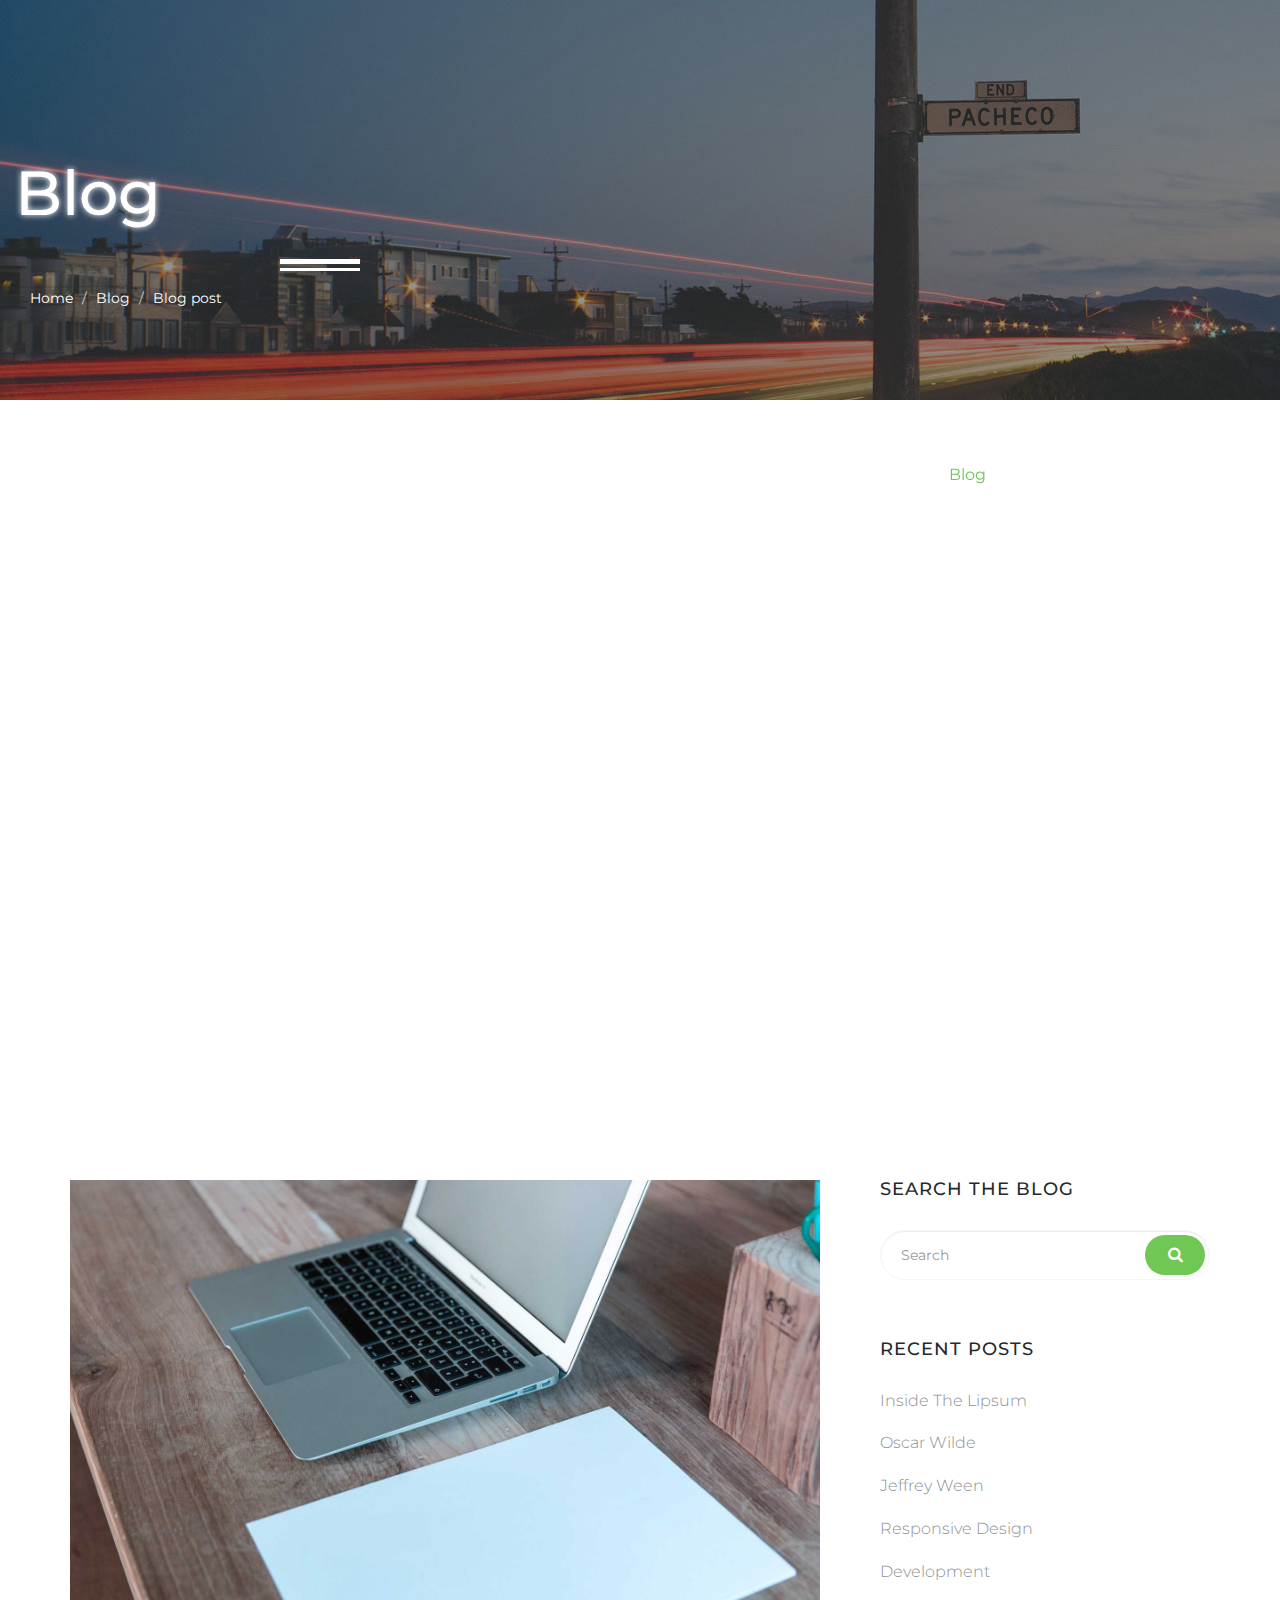
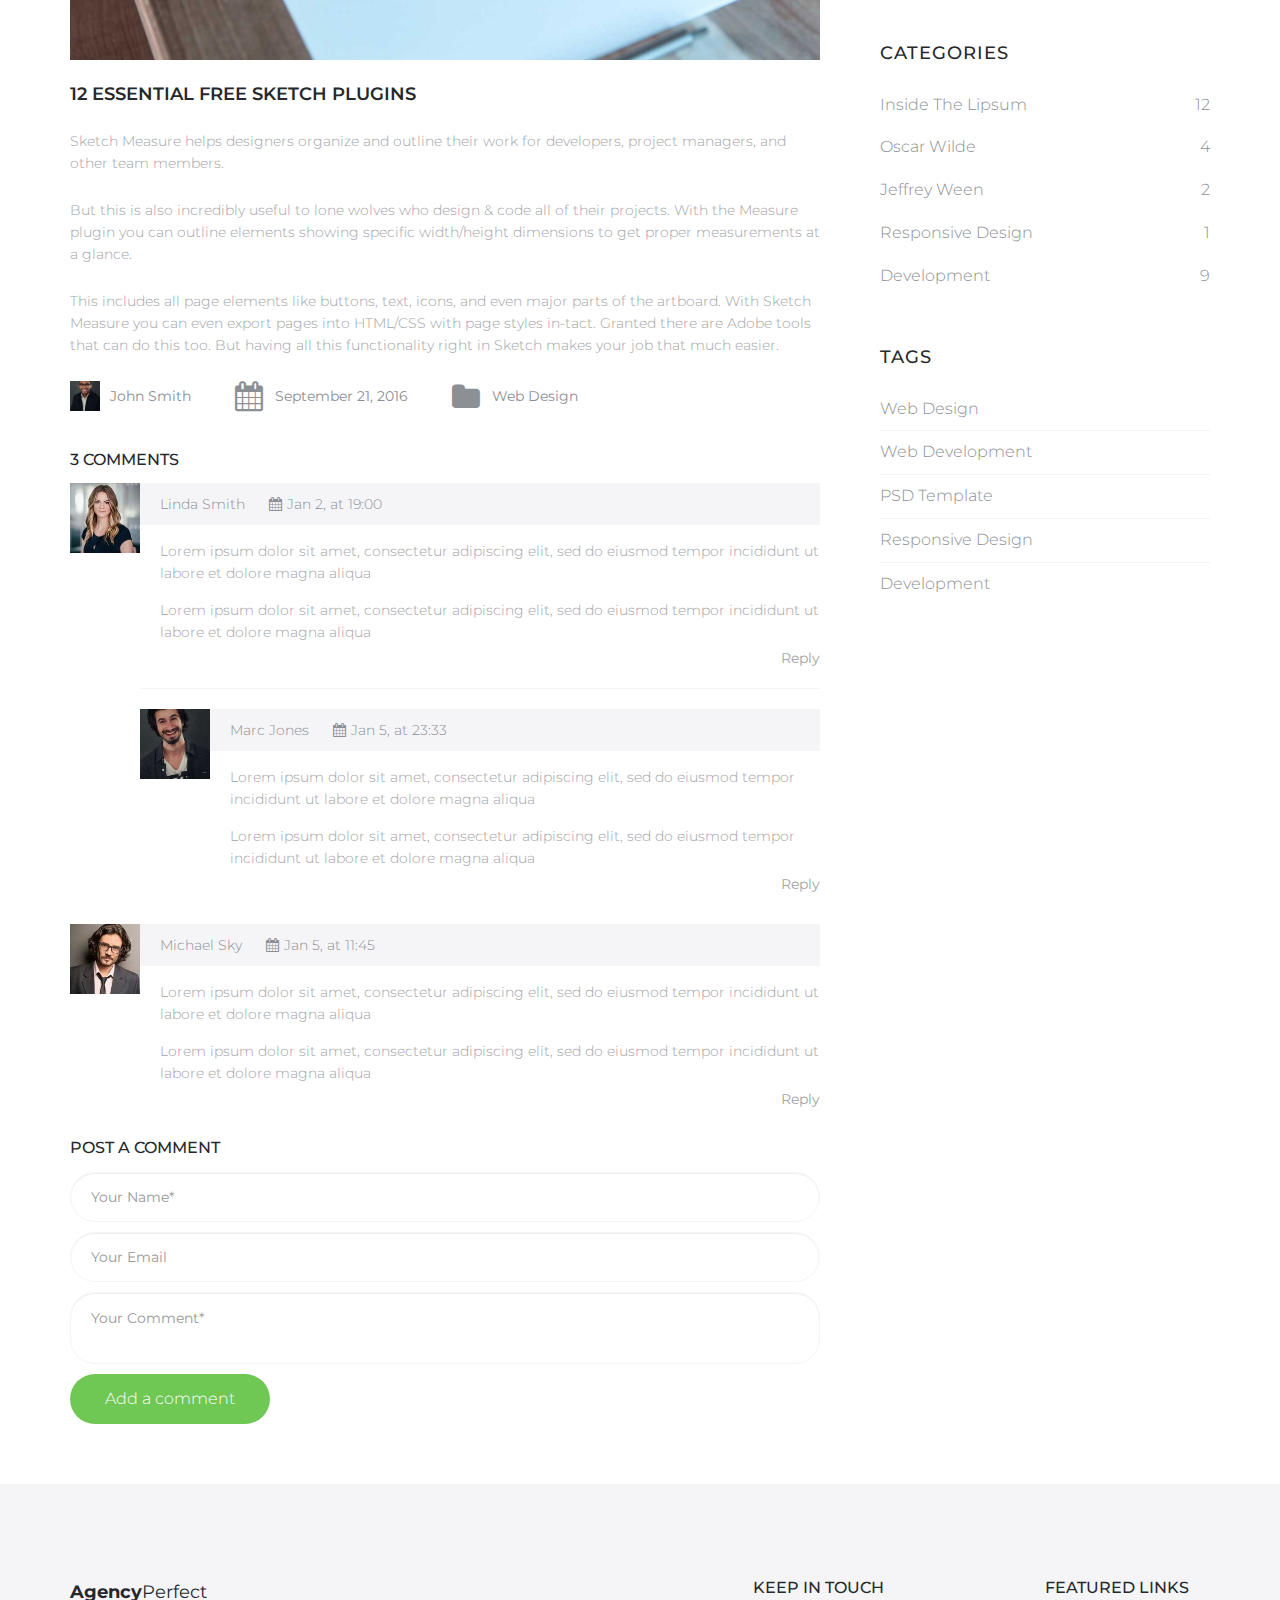
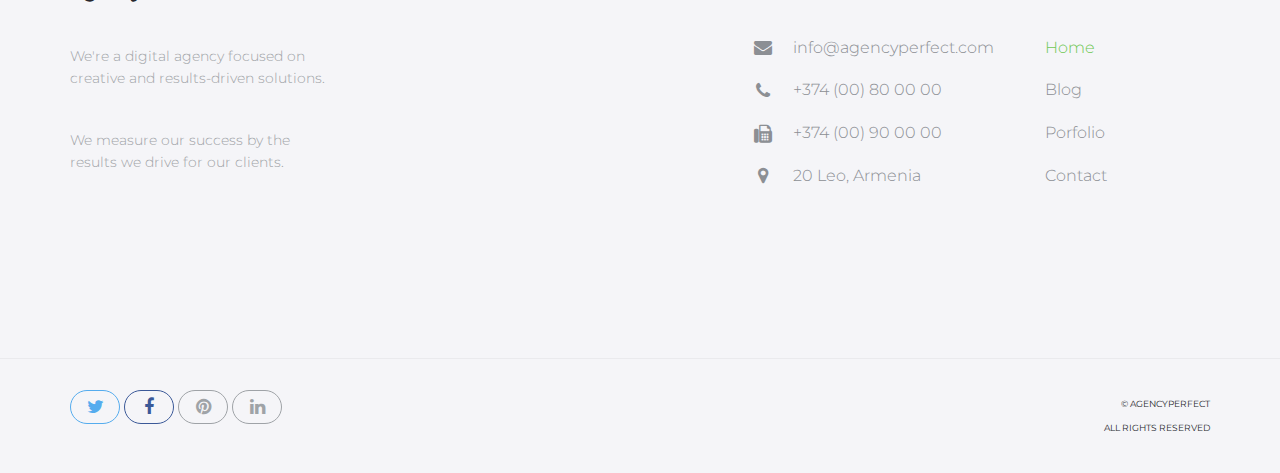
<file: blog-post.html>
<!DOCTYPE html>
<html lang="en">
<head>

    <!-- Basic Page Needs
    ================================================== -->
    <meta http-equiv="Content-Type" content="text/html; charset=utf-8">
    <meta http-equiv="X-UA-Compatible" content="IE=edge">

    <title>Blog Post | Agency Perfect</title>

    <meta name="description" content="">
    <meta name="author" content="">
    <meta name="keywords" content="">

    <!-- Mobile Specific Metas
    ================================================== -->
    <meta name="viewport" content="width=device-width, minimum-scale=1.0, maximum-scale=1.0">
    <meta name="apple-mobile-web-app-capable" content="yes">

    <!-- Fonts -->
    <link href="https://fonts.googleapis.com/css?family=Montserrat:300,300i,400,600,700" rel="stylesheet">
    <link rel="stylesheet" href="http://cdnjs.cloudflare.com/ajax/libs/font-awesome/4.4.0/css/font-awesome.min.css">

    <!-- Favicon
    ================================================== -->
    <link rel="apple-touch-icon" sizes="180x180" href="assets/img/apple-touch-icon.png">
    <link rel="icon" type="image/png" sizes="16x16" href="assets/img/favicon.png">

    <!-- Stylesheets
    ================================================== -->
    <!-- Bootstrap core CSS -->
    <link href="assets/css/bootstrap.min.css" rel="stylesheet">

    <!-- Custom styles for this template -->
    <link href="assets/css/style.css" rel="stylesheet">
    <link href="assets/css/responsive.css" rel="stylesheet">

    <!-- HTML5 shim and Respond.js IE8 support of HTML5 elements and media queries -->
    <!--[if lt IE 9]>
    <script src="https://oss.maxcdn.com/libs/html5shiv/3.7.0/html5shiv.js"></script>
    <script src="https://oss.maxcdn.com/libs/respond.js/1.4.2/respond.min.js"></script>
    <![endif]-->

</head>
<body>

    <header id="masthead" class="site-header site-header-white">
        <nav id="primary-navigation" class="site-navigation">
            <div class="container">

                <div class="navbar-header">
                   
                    <a href="index.html" class="site-title"><span>Agency</span>Perfect</a>

                </div><!-- /.navbar-header -->

                <div class="collapse navbar-collapse" id="agency-navbar-collapse">

                    <ul class="nav navbar-nav navbar-right">

                        <li><a href="index.html">Home</a></li>
                        <li class="dropdown"><a href="#" class="dropdown-toggle" data-toggle="dropdown">Pages<i class="fa fa-caret-down hidden-xs" aria-hidden="true"></i></a>

                            <ul class="dropdown-menu" role="menu" aria-labelledby="menu1">
                              <li><a href="portfolio.html">Portfolio</a></li>
                              <li><a href="blog.html">Blog</a></li>
                            </ul>

                        </li>
                        <li><a href="portfolio.html">Portfolio</a></li>
                        <li class="active"><a href="blog.html">Blog</a></li>
                        <li><a href="contact.html">Contact</a></li>
                        <li><a href="ui-elements.html">UI Elements</a></li>
                        
                    </ul>

                </div>

            </div>   
        </nav><!-- /.site-navigation -->
    </header><!-- /#mastheaed -->

    <div id="hero" class="hero overlay subpage-hero blog-hero">
        <div class="hero-content">
            <div class="hero-text">
                <h1>Blog</h1>
                <ol class="breadcrumb">
                  <li class="breadcrumb-item"><a href="index.html">Home</a></li>
                  <li class="breadcrumb-item"><a href="blog.html">Blog</a></li>
                  <li class="breadcrumb-item active">Blog post</li>
                </ol>
            </div><!-- /.hero-text -->
        </div><!-- /.hero-content -->
    </div><!-- /.hero -->

    <main id="main" class="site-main">

        <section class="site-section subpage-site-section section-blog">
            <div class="container">
                <div class="row">
                    <div class="col-md-8">
                        <article class="blog-post">
                            <img src="assets/img/portfolio-1.jpg" class="img-res" alt="">
                            <div class="post-content">
                                <h2 class="post-title">12 Essential Free Sketch Plugins</h2>
                                <p>Sketch Measure helps designers organize and outline their work for developers, project managers, and other team members.</p>
                                <p>But this is also incredibly useful to lone wolves who design & code all of their projects. With the Measure plugin you can outline elements showing specific width/height dimensions to get proper measurements at a glance.</p>
                                <p>This includes all page elements like buttons, text, icons, and even major parts of the artboard. With Sketch Measure you can even export pages into HTML/CSS with page styles in-tact. Granted there are Adobe tools that can do this too. But having all this functionality right in Sketch makes your job that much easier.</p>
  
                                <div class="post-meta">
                                    <span class="post-author">
                                        <a href="#"><img class="img-res" src="assets/img/author.jpg" alt=""> John Smith</a>
                                    </span>
                                    <span class="post-date">
                                        <a href=""><i class="fa fa-calendar" aria-hidden="true"></i> September 21, 2016</a>
                                        </span>
                                    <span class="post-category">
                                        <a href=""><i class="fa fa-folder" aria-hidden="true"></i> Web Design</a>
                                    </span>
                                </div><!-- /.post-meta -->
                            </div><!-- /.post-content -->
                        </article><!-- /.blog-post -->
                        <div id="PostComments" class="post-comments">
                            <h3>3 Comments</h3>
                            <div class="post-comment">

                                <img class="img-res" src="assets/img/author-2.jpg" alt="">

                                <div class="post-comment-content">
                                    
                                    <div class="post-comment-content-details">
                                        <p class="post-comment-author-name">Linda Smith</p>
                                        <p class="post-comment-date"><i class="fa fa-calendar" aria-hidden="true"></i>Jan 2, at 19:00</p>
                                    </div><!-- /.post-content-details -->
                                    <p class="comment">Lorem ipsum dolor sit amet, consectetur adipiscing elit, sed do eiusmod tempor incididunt ut labore et dolore magna aliqua</p>

                                    <p class="comment">Lorem ipsum dolor sit amet, consectetur adipiscing elit, sed do eiusmod tempor incididunt ut labore et dolore magna aliqua</p>
                                    <div class="text-right comment-reply">
                                        <a href="#">Reply</a>
                                    </div>
                                        
                                </div><!-- /.post-comment-content --> 
                            </div><!-- /.post-comment --> 
                            <div class="replied">
                                <div class="post-comment">

                                    <img class="img-res" src="assets/img/author-3.jpg" alt="">

                                    <div class="post-comment-content">
                                        
                                        <div class="post-comment-content-details">
                                            <p class="post-comment-author-name">Marc Jones</p>
                                            <p class="post-comment-date"><i class="fa fa-calendar" aria-hidden="true"></i>Jan 5, at 23:33</p>
                                        </div><!-- /.post-content-details -->
                                        <p class="comment">Lorem ipsum dolor sit amet, consectetur adipiscing elit, sed do eiusmod tempor incididunt ut labore et dolore magna aliqua</p>

                                        <p class="comment">Lorem ipsum dolor sit amet, consectetur adipiscing elit, sed do eiusmod tempor incididunt ut labore et dolore magna aliqua</p>
                                        <div class="text-right comment-reply">
                                            <a href="#">Reply</a>
                                        </div>
                                            
                                    </div><!-- /.post-comment-content --> 
                                </div><!-- /.post-comment --> 
                            </div><!-- /.replied -->
                            <div class="post-comment">

                                <img class="img-res" src="assets/img/author-4.jpg" alt="">

                                <div class="post-comment-content">
                                    
                                    <div class="post-comment-content-details">
                                        <p class="post-comment-author-name">Michael Sky</p>
                                        <p class="post-comment-date"><i class="fa fa-calendar" aria-hidden="true"></i>Jan 5, at 11:45</p>
                                    </div><!-- /.post-content-details -->
                                    <p class="comment">Lorem ipsum dolor sit amet, consectetur adipiscing elit, sed do eiusmod tempor incididunt ut labore et dolore magna aliqua</p>

                                    <p class="comment">Lorem ipsum dolor sit amet, consectetur adipiscing elit, sed do eiusmod tempor incididunt ut labore et dolore magna aliqua</p>
                                    <div class="text-right comment-reply">
                                        <a href="#">Reply</a>
                                    </div>
                                        
                                </div><!-- /.post-comment-content --> 
                            </div><!-- /.post-comment --> 
                        </div><!-- /#PostComments -->
                        <div class="respond">
                            <h3>Post a Comment</h3>
                            <form class="form-horizontal">
                                <input class="form-control" type="text" placeholder="Your Name*" required>
                                <input class="form-control" type="email" placeholder="Your Email" required>
                                <textarea class="form-control form-control-comment" type="text" placeholder="Your Comment*" required></textarea>
                                <button class="btn btn-green">Add a comment</button>
                            </form>    
                        </div><!-- /.respond -->
                    </div>
                    <aside class="col-md-4">
                        <div class="sidebar">
                            <div class="widget search-form">
                                <h4 class="widget-title">Search the blog</h4>
                                <form class="form-group">
                                    <input type="text" class="form-control" placeholder="Search" required>
                                    <button class="btn btn-green" type="button"><i class="fa fa-search" aria-hidden="true"></i></button>
                                </form>
                            </div><!-- /.search-form -->
                            <div class="widget widget-recent-posts">
                                <h4 class="widget-title">Recent posts</h4>
                                <ul class="list-unstyled">
                                    <li><a href="#">Inside The Lipsum</a></li>
                                    <li><a href="#">Oscar Wilde</a></li>
                                    <li><a href="#">Jeffrey Ween</a></li>
                                    <li><a href="#">Responsive Design</a></li>
                                    <li><a href="#">Development</a></li>
                                </ul>
                            </div><!-- /.widget-recent-posts -->
                            <div class="widget widget-categories">
                                <h4 class="widget-title">Categories</h4>
                                <ul class="list-unstyled">
                                    <li><a href="#">Inside The Lipsum <span>12</span></a></li>
                                    <li><a href="#">Oscar Wilde<span>4</span></a></li>
                                    <li><a href="#">Jeffrey Ween<span>2</span></a></li>
                                    <li><a href="#">Responsive Design<span>1</span></a></li>
                                    <li><a href="#">Development<span>9</span></a></li>
                                </ul>
                            </div><!-- /.widget-categories -->
                            <div class="widget widget-tags">
                                <h4 class="widget-title">Tags</h4>
                                <ul class="list-unstyled">
                                    <li><a href="#">Web Design</a></li>
                                    <li><a href="#">Web Development</a></li>
                                    <li><a href="#">PSD Template</a></li>
                                    <li><a href="#">Responsive Design</a></li>
                                    <li><a href="#">Development</a></li>
                                </ul>
                            </div><!-- /.widget-tags -->
                        </div><!-- /.sidebar -->
                    </aside>
                </div>
            </div>
        </section><!-- /.section-portfolio -->

    </main><!-- /#main -->

    <footer id="colophon" class="site-footer">
        <div class="container">
            <div class="row">
                <div class="col-md-3 col-sm-4 col-xs-6">
                    <a class="site-title"><span>Agency</span>Perfect</a>
                    <p>We're a digital agency focused on creative and results-driven solutions.</p>
                    <p>We measure our success by the results we drive for our clients.</p>
                </div>
                <div class="col-lg-offset-4 col-md-3 col-sm-4 col-md-offset-2 col-sm-offset-0 col-xs-6 ">
                    <h3>Keep in touch</h3>
                    <ul class="list-unstyled contact-links">
                        <li><i class="fa fa-envelope" aria-hidden="true"></i><a href="mailto:info@agencyperfect.com">info@agencyperfect.com</a></li>
                        <li><i class="fa fa-phone" aria-hidden="true"></i><a href="tel:+37400800000">+374 (00) 80 00 00 </a></li>
                        <li><i class="fa fa-fax" aria-hidden="true"></i><a href="+37400900000">+374 (00) 90 00 00</a></li>
                        <li><i class="fa fa-map-marker" aria-hidden="true"></i><p>20 Leo, Armenia</p></li>
                    </ul>
                </div>
                <div class="clearfix visible-xs"></div>
                <div class="col-lg-2 col-md-3 col-sm-4 col-xs-6">
                    <h3>Featured links</h3>
                    <ul class="list-unstyled">
                        <li class="active"><a href="index.html">Home</a></li>
                        <li><a href="blog.html">Blog</a></li>
                        <li><a href="portfolio.html">Porfolio</a></li>
                        <li><a href="contact.html">Contact</a></li>
                    </ul>
                </div>
            </div>
        </div>
        <div class="copyright">
            <div class="container">
                <div class="row">
                    <div class="col-xs-8">
                        <div class="social-links">
                            <a class="twitter-bg" href="#"><i class="fa fa-twitter"></i></a>
                            <a class="facebook-bg" href="#"><i class="fa fa-facebook"></i></a>
                            <a class="pinterest" href="#"><i class="fa fa-pinterest"></i></a>
                            <a class="linkedin-bg" href="#"><i class="fa fa-linkedin"></i></a>
                        </div><!-- /.social-links -->
                    </div>
                    <div class="col-xs-4">
                        <div class="text-right">
                            <p>&copy; AgencyPerfect</p>
                            <p>All Rights Reserved</p>
                        </div>
                    </div>
                </div>
            </div>
        </div><!-- /.copyright -->
    </footer><!-- /#footer -->



    <!-- Bootstrap core JavaScript
    ================================================== -->
    <!-- Placed at the end of the document so the pages load faster -->
    <script src="https://ajax.googleapis.com/ajax/libs/jquery/3.1.1/jquery.min.js"></script>
    <script src="assets/js/bootstrap.min.js"></script>
    <script src="assets/js/bootstrap-select.min.js"></script>
    <script src="assets/js/jquery.slicknav.min.js"></script>
    <script src="assets/js/jquery.countTo.min.js"></script>
    <script src="assets/js/jquery.shuffle.min.js"></script>
    <script src="assets/js/script.js"></script>
  
</body>
</html>
</file>
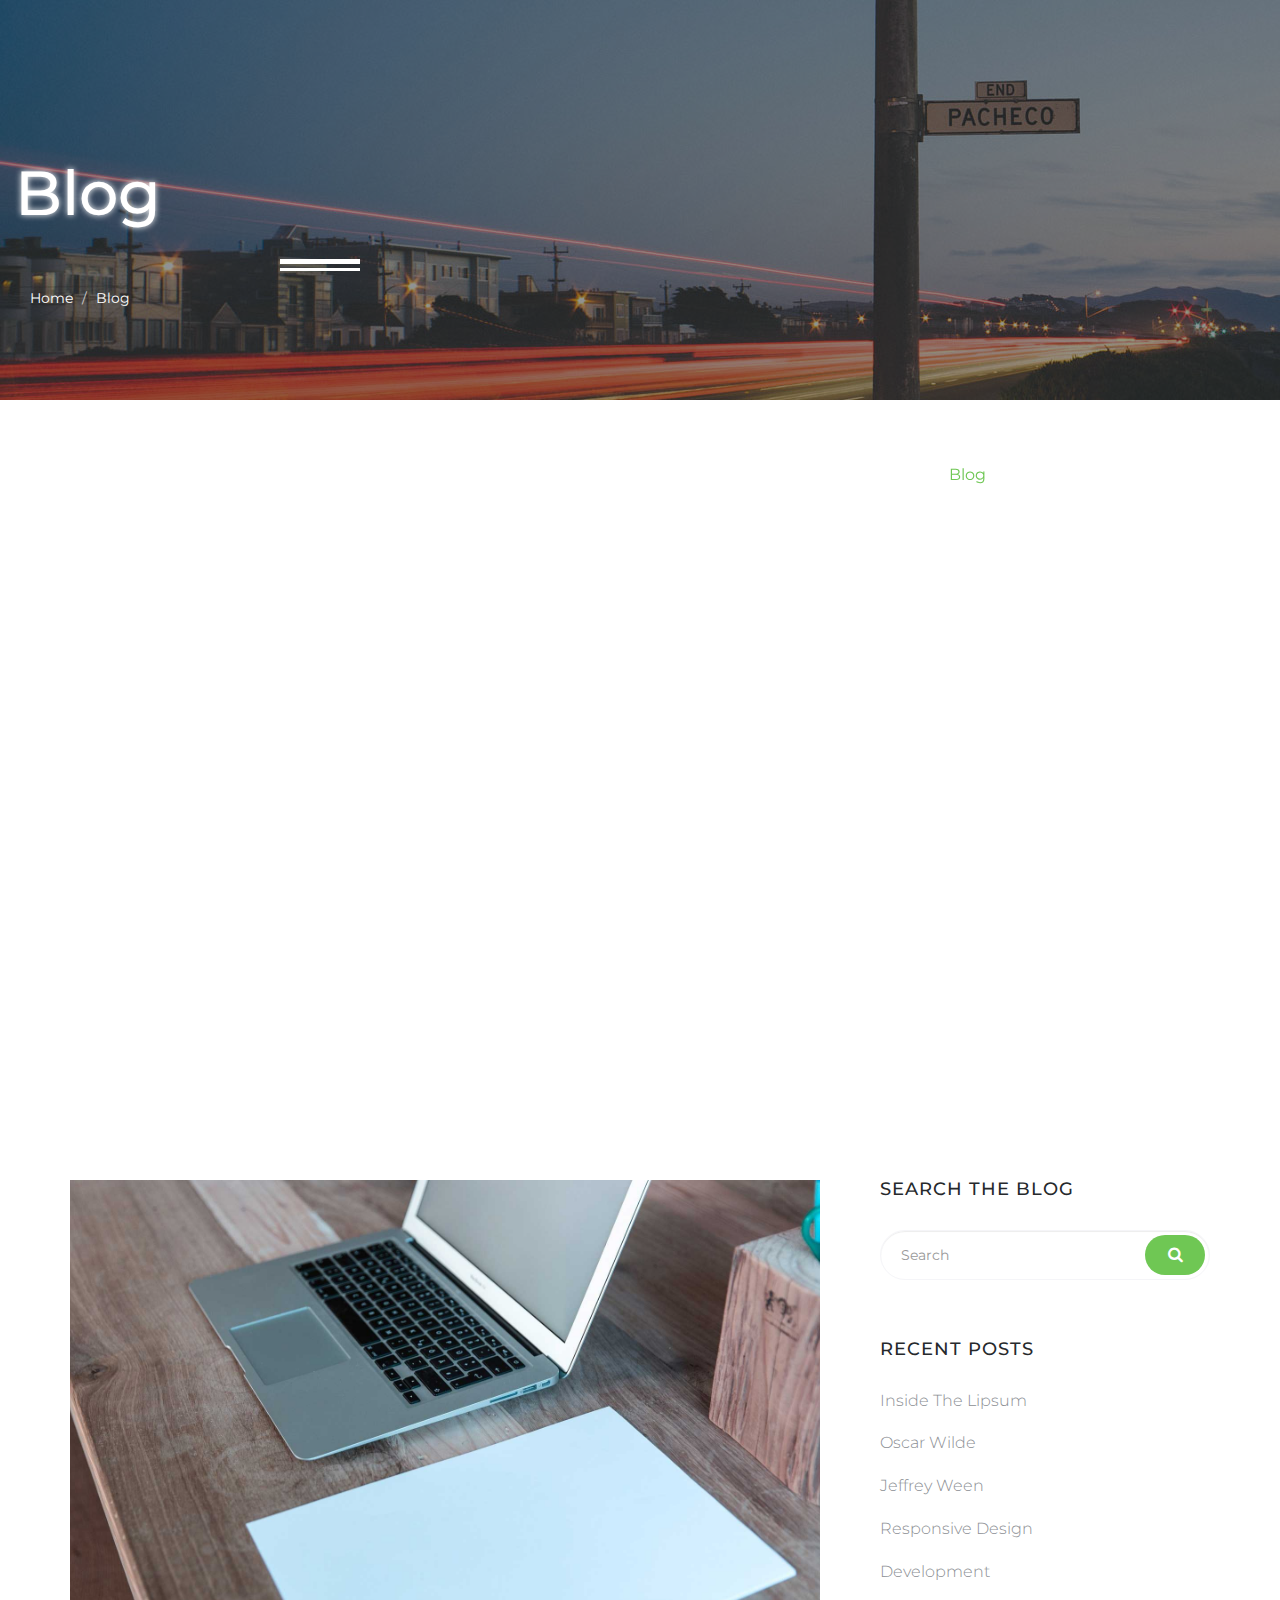
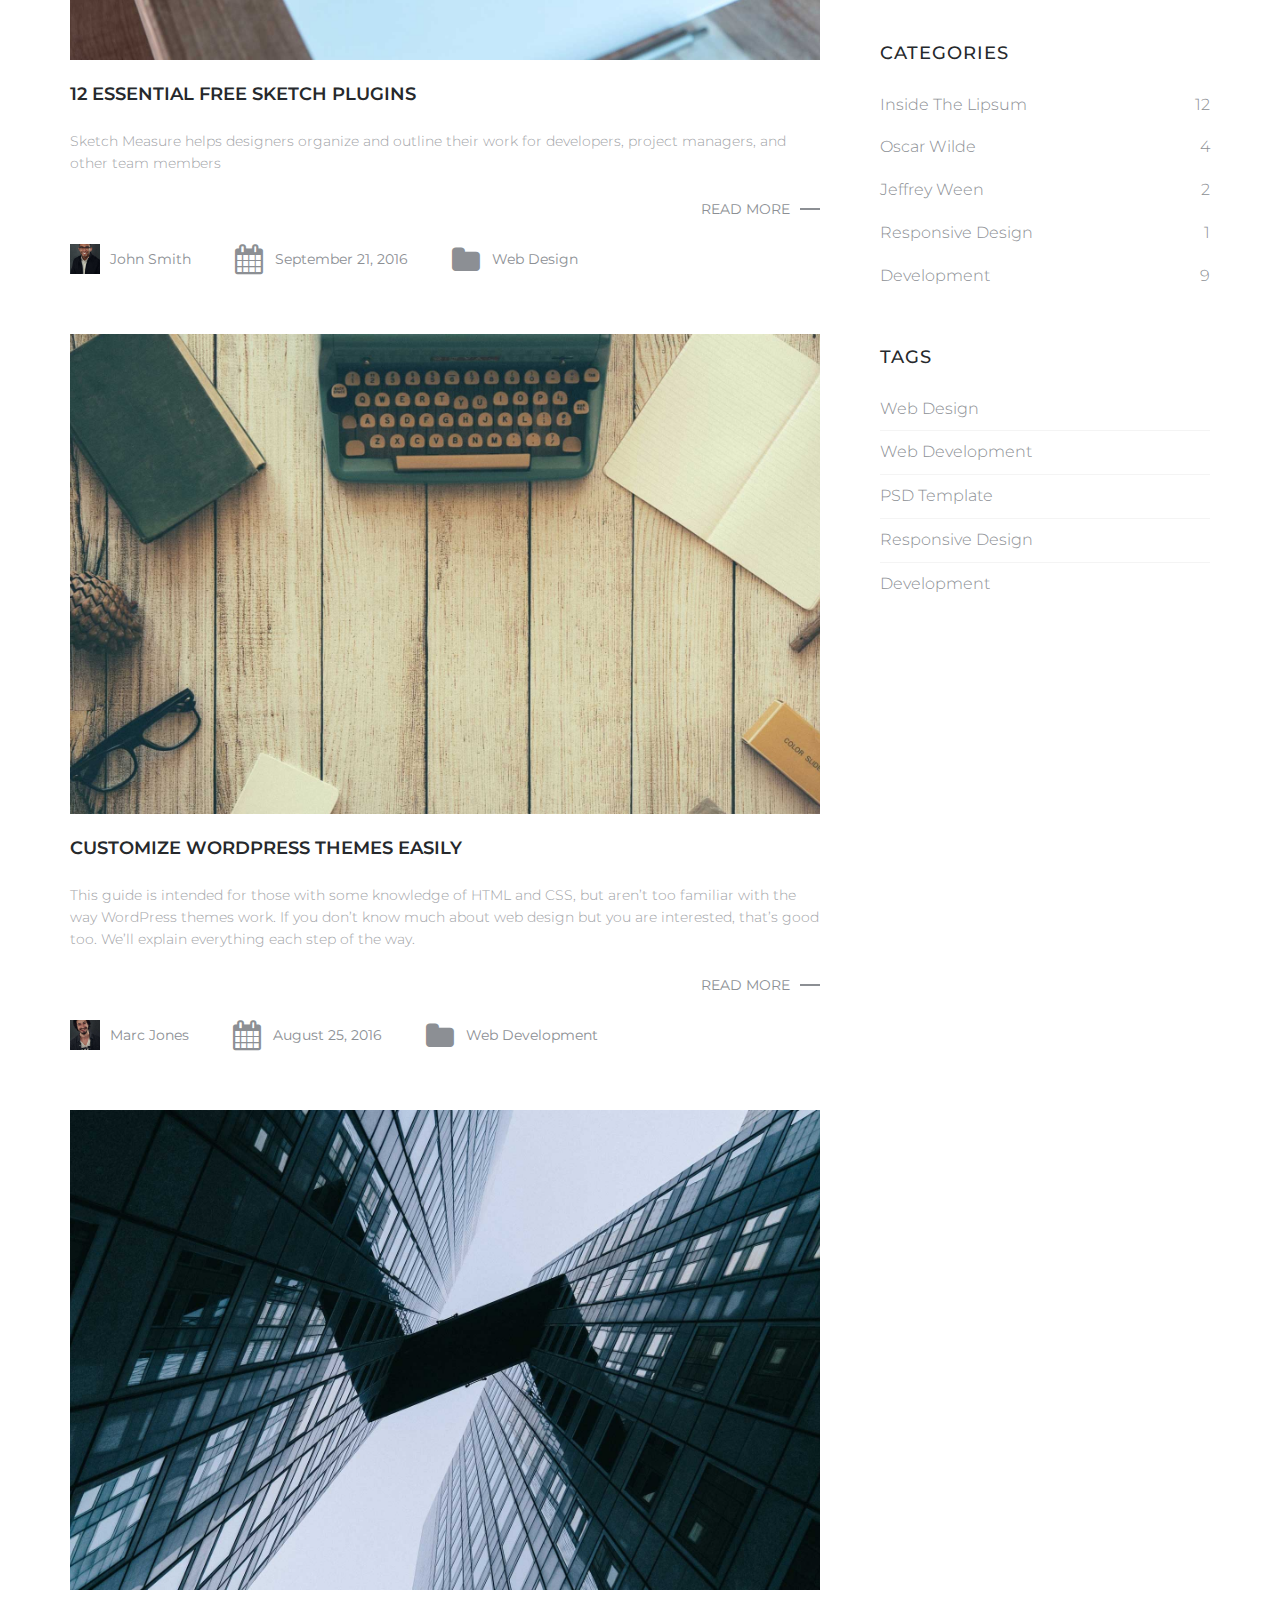
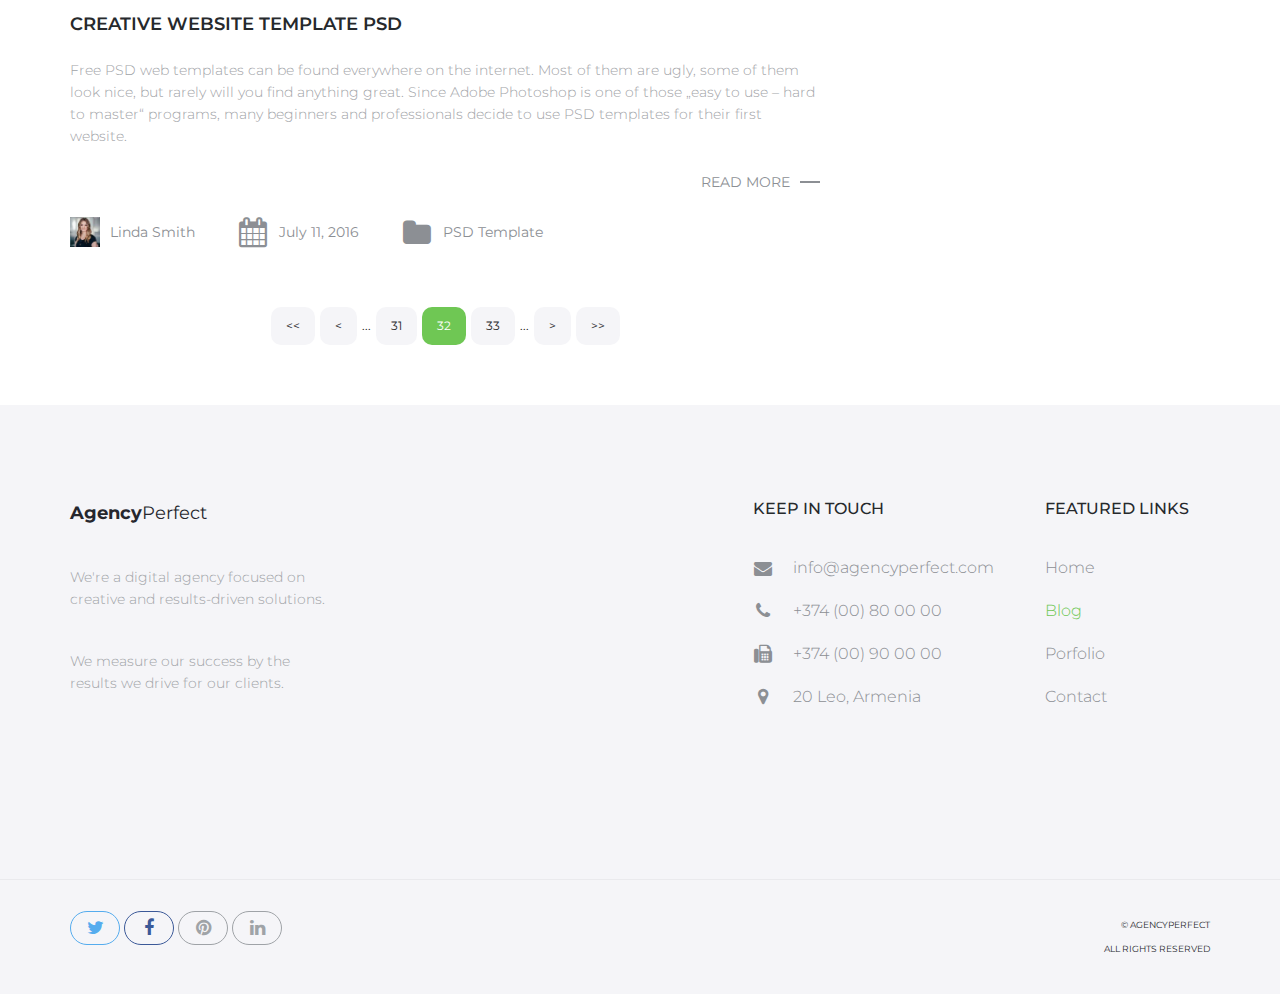
<file: blog.html>
<!DOCTYPE html>
<html lang="en">
<head>

    <!-- Basic Page Needs
    ================================================== -->
    <meta http-equiv="Content-Type" content="text/html; charset=utf-8">
    <meta http-equiv="X-UA-Compatible" content="IE=edge">

    <title>Blog | Agency Perfect</title>

    <meta name="description" content="">
    <meta name="author" content="">
    <meta name="keywords" content="">

    <!-- Mobile Specific Metas
    ================================================== -->
    <meta name="viewport" content="width=device-width, minimum-scale=1.0, maximum-scale=1.0">
    <meta name="apple-mobile-web-app-capable" content="yes">

    <!-- Fonts -->
    <link href="https://fonts.googleapis.com/css?family=Montserrat:300,300i,400,600,700" rel="stylesheet">
    <link rel="stylesheet" href="http://cdnjs.cloudflare.com/ajax/libs/font-awesome/4.4.0/css/font-awesome.min.css">

    <!-- Favicon
    ================================================== -->
    <link rel="apple-touch-icon" sizes="180x180" href="assets/img/apple-touch-icon.png">
    <link rel="icon" type="image/png" sizes="16x16" href="assets/img/favicon.png">

    <!-- Stylesheets
    ================================================== -->
    <!-- Bootstrap core CSS -->
    <link href="assets/css/bootstrap.min.css" rel="stylesheet">

    <!-- Custom styles for this template -->
    <link href="assets/css/style.css" rel="stylesheet">
    <link href="assets/css/responsive.css" rel="stylesheet">

    <!-- HTML5 shim and Respond.js IE8 support of HTML5 elements and media queries -->
    <!--[if lt IE 9]>
    <script src="https://oss.maxcdn.com/libs/html5shiv/3.7.0/html5shiv.js"></script>
    <script src="https://oss.maxcdn.com/libs/respond.js/1.4.2/respond.min.js"></script>
    <![endif]-->

</head>
<body>

    <header id="masthead" class="site-header site-header-white">
        <nav id="primary-navigation" class="site-navigation">
            <div class="container">

                <div class="navbar-header">
                   
                    <a href="index.html" class="site-title"><span>Agency</span>Perfect</a>

                </div><!-- /.navbar-header -->

                <div class="collapse navbar-collapse" id="agency-navbar-collapse">

                    <ul class="nav navbar-nav navbar-right">

                        <li><a href="index.html">Home</a></li>
                        <li class="dropdown"><a href="#" class="dropdown-toggle" data-toggle="dropdown">Pages<i class="fa fa-caret-down hidden-xs" aria-hidden="true"></i></a>

                            <ul class="dropdown-menu" role="menu" aria-labelledby="menu1">
                              <li><a href="portfolio.html">Portfolio</a></li>
                              <li><a href="blog.html">Blog</a></li>
                            </ul>

                        </li>
                        <li><a href="portfolio.html">Portfolio</a></li>
                        <li class="active"><a href="blog.html">Blog</a></li>
                        <li><a href="contact.html">Contact</a></li>
                        <li><a href="ui-elements.html">UI Elements</a></li>
                    
                    </ul>

                </div>

            </div>   
        </nav><!-- /.site-navigation -->
    </header><!-- /#mastheaed -->

    <div id="hero" class="hero overlay subpage-hero blog-hero">
        <div class="hero-content">
            <div class="hero-text">
                <h1>Blog</h1>
                <ol class="breadcrumb">
                  <li class="breadcrumb-item"><a href="#">Home</a></li>
                  <li class="breadcrumb-item active">Blog</li>
                </ol>
            </div><!-- /.hero-text -->
        </div><!-- /.hero-content -->
    </div><!-- /.hero -->

    <main id="main" class="site-main">

        <section class="site-section subpage-site-section section-blog">
            <div class="container">
                <div class="row">
                    <div class="col-md-8">
                        <article class="blog-post">
                            <a href="blog-post.html">
                                <img src="assets/img/portfolio-1.jpg" class="img-res" alt="">
                            </a>
                            <div class="post-content">
                                <h3 class="post-title"><a href="blog-post.html">12 Essential Free Sketch Plugins</a></h3>
                                <p>Sketch Measure helps designers organize and outline their work for developers, project managers, and other team members</p>
                                <div class="text-right">
                                    <a class="read-more" href="blog-post.html">Read more</a>
                                </div>
                                <div class="post-meta">
                                    <span class="post-author">
                                        <a href="#"><img class="img-res" src="assets/img/author.jpg" alt="">John Smith</a>
                                    </span>
                                    <span class="post-date">
                                        <a href=""><i class="fa fa-calendar" aria-hidden="true"></i>September 21, 2016</a>
                                        </span>
                                    <span class="post-category">
                                        <a href=""><i class="fa fa-folder" aria-hidden="true"></i>Web Design</a>
                                    </span>
                                </div><!-- /.post-meta -->
                            </div><!-- /.post-content -->
                        </article><!-- /.blog-post -->
                        <article class="blog-post">
                            <a href="blog-post.html">
                                <img src="assets/img/portfolio-2.jpg" class="img-res" alt="">
                            </a>
                            <div class="post-content">
                                <h3 class="post-title"><a href="blog-post.html">Customize WordPress Themes Easily</a></h3>
                                <p>This guide is intended for those with some knowledge of HTML and CSS, but aren’t too familiar with the way WordPress themes work. If you don’t know much about web design but you are interested, that’s good too. We’ll explain everything each step of the way.</p>
                                <div class="text-right">
                                    <a class="read-more" href="blog-post.html">Read more</a>
                                </div>
                                <div class="post-meta">
                                    <span class="post-author">
                                        <a href="#"><img class="img-res" src="assets/img/author-3.jpg" alt="">Marc Jones</a>
                                    </span>
                                    <span class="post-date">
                                        <a href=""><i class="fa fa-calendar" aria-hidden="true"></i>August 25, 2016</a>
                                        </span>
                                    <span class="post-category">
                                        <a href=""><i class="fa fa-folder" aria-hidden="true"></i>Web Development</a>
                                    </span>
                                </div><!-- /.post-meta -->
                            </div><!-- /.post-content -->
                        </article><!-- /.blog-post -->
                        <article class="blog-post">
                            <a href="blog-post.html">
                                <img src="assets/img/portfolio-3.jpg" class="img-res" alt="">
                            </a>
                            <div class="post-content">
                                <h3 class="post-title"><a href="blog-post.html">Creative Website Template PSD</a></h3>
                                <p>Free PSD web templates can be found everywhere on the internet. Most of them are ugly, some of them look nice, but rarely will you find anything great. Since Adobe Photoshop is one of those „easy to use – hard to master“ programs, many beginners and professionals decide to use PSD templates for their first website.</p>
                                <div class="text-right">
                                    <a class="read-more" href="blog-post.html">Read more</a>
                                </div>
                                <div class="post-meta">
                                    <span class="post-author">
                                        <a href="#"><img class="img-res" src="assets/img/author-2.jpg" alt="">Linda Smith</a>
                                    </span>
                                    <span class="post-date">
                                        <a href=""><i class="fa fa-calendar" aria-hidden="true"></i>July 11, 2016</a>
                                        </span>
                                    <span class="post-category">
                                        <a href=""><i class="fa fa-folder" aria-hidden="true"></i>PSD Template</a>
                                    </span>
                                </div><!-- /.post-meta -->
                            </div><!-- /.post-content -->
                        </article><!-- /.blog-post -->

                        <div class="ui-pagination mt-50">
                            <div class="row">
                                <div class="col-md-12 text-center">
                                    <ul class="pagination">
                                        <li><a href="#">&lt;&lt;</a></li>
                                        <li><a href="#">&lt;</a></li>
                                        <li class="more"><a href="#">...</a></li>
                                        <li><a href="#">31</a></li>
                                        <li class="active"><a href="#">32</a></li>
                                        <li><a href="#">33</a></li>
                                        <li class="more"><a href="#">...</a></li>
                                        <li><a href="#">&gt;</a></li>
                                        <li><a href="#">&gt;&gt;</a></li>
                                    </ul><!-- /.pagination -->               
                                </div>
                            </div>
                        </div><!-- /.ui-pagination -->
                    </div>
                    <aside class="col-md-4">
                        <div class="sidebar">
                            <div class="widget search-form">
                                <h4 class="widget-title">Search the blog</h4>
                                <form class="form-group">
                                    <input type="text" class="form-control" placeholder="Search" required>
                                    <button class="btn btn-green" type="button"><i class="fa fa-search" aria-hidden="true"></i></button>
                                </form>
                            </div><!-- /.search-form -->
                            <div class="widget widget-recent-posts">
                                <h4 class="widget-title">Recent posts</h4>
                                <ul class="list-unstyled">
                                    <li><a href="#">Inside The Lipsum</a></li>
                                    <li><a href="#">Oscar Wilde</a></li>
                                    <li><a href="#">Jeffrey Ween</a></li>
                                    <li><a href="#">Responsive Design</a></li>
                                    <li><a href="#">Development</a></li>
                                </ul>
                            </div><!-- /.widget-recent-posts -->
                            <div class="widget widget-categories">
                                <h4 class="widget-title">Categories</h4>
                                <ul class="list-unstyled">
                                    <li><a href="#">Inside The Lipsum <span>12</span></a></li>
                                    <li><a href="#">Oscar Wilde<span>4</span></a></li>
                                    <li><a href="#">Jeffrey Ween<span>2</span></a></li>
                                    <li><a href="#">Responsive Design<span>1</span></a></li>
                                    <li><a href="#">Development<span>9</span></a></li>
                                </ul>
                            </div><!-- /.widget-categories -->
                            <div class="widget widget-tags">
                                <h4 class="widget-title">Tags</h4>
                                <ul class="list-unstyled">
                                    <li><a href="#">Web Design</a></li>
                                    <li><a href="#">Web Development</a></li>
                                    <li><a href="#">PSD Template</a></li>
                                    <li><a href="#">Responsive Design</a></li>
                                    <li><a href="#">Development</a></li>
                                </ul>
                            </div><!-- /.widget-tags -->
                        </div><!-- /.sidebar -->
                    </aside>
                </div>
            </div>
        </section><!-- /.section-portfolio -->

    </main><!-- /#main -->

    <footer id="colophon" class="site-footer">
        <div class="container">
            <div class="row">
                <div class="col-md-3 col-sm-4 col-xs-6">
                    <a class="site-title"><span>Agency</span>Perfect</a>
                    <p>We're a digital agency focused on creative and results-driven solutions.</p>
                    <p>We measure our success by the results we drive for our clients.</p>
                </div>
                <div class="col-lg-offset-4 col-md-3 col-sm-4 col-md-offset-2 col-sm-offset-0 col-xs-6 ">
                    <h3>Keep in touch</h3>
                    <ul class="list-unstyled contact-links">
                        <li><i class="fa fa-envelope" aria-hidden="true"></i><a href="mailto:info@agencyperfect.com">info@agencyperfect.com</a></li>
                        <li><i class="fa fa-phone" aria-hidden="true"></i><a href="tel:+37400800000">+374 (00) 80 00 00 </a></li>
                        <li><i class="fa fa-fax" aria-hidden="true"></i><a href="+37400900000">+374 (00) 90 00 00</a></li>
                        <li><i class="fa fa-map-marker" aria-hidden="true"></i><p>20 Leo, Armenia</p></li>
                    </ul>
                </div>
                <div class="clearfix visible-xs"></div>
                <div class="col-lg-2 col-md-3 col-sm-4 col-xs-6">
                    <h3>Featured links</h3>
                    <ul class="list-unstyled">
                        <li><a href="index.html">Home</a></li>
                        <li class="active"><a href="blog.html">Blog</a></li>
                        <li><a href="portfolio.html">Porfolio</a></li>
                        <li><a href="contact.html">Contact</a></li>
                    </ul>
                </div>
            </div>
        </div>
        <div class="copyright">
            <div class="container">
                <div class="row">
                    <div class="col-xs-8">
                        <div class="social-links">
                            <a class="twitter-bg" href="#"><i class="fa fa-twitter"></i></a>
                            <a class="facebook-bg" href="#"><i class="fa fa-facebook"></i></a>
                            <a class="pinterest" href="#"><i class="fa fa-pinterest"></i></a>
                            <a class="linkedin-bg" href="#"><i class="fa fa-linkedin"></i></a>
                        </div><!-- /.social-links -->
                    </div>
                    <div class="col-xs-4">
                        <div class="text-right">
                            <p>&copy; AgencyPerfect</p>
                            <p>All Rights Reserved</p>
                        </div>
                    </div>
                </div>
            </div>
        </div><!-- /.copyright -->
    </footer><!-- /#footer -->



    <!-- Bootstrap core JavaScript
    ================================================== -->
    <!-- Placed at the end of the document so the pages load faster -->
    <script src="https://ajax.googleapis.com/ajax/libs/jquery/3.1.1/jquery.min.js"></script>
    <script src="assets/js/bootstrap.min.js"></script>
    <script src="assets/js/bootstrap-select.min.js"></script>
    <script src="assets/js/jquery.slicknav.min.js"></script>
    <script src="assets/js/jquery.countTo.min.js"></script>
    <script src="assets/js/jquery.shuffle.min.js"></script>
    <script src="assets/js/script.js"></script>
  
</body>
</html>
</file>
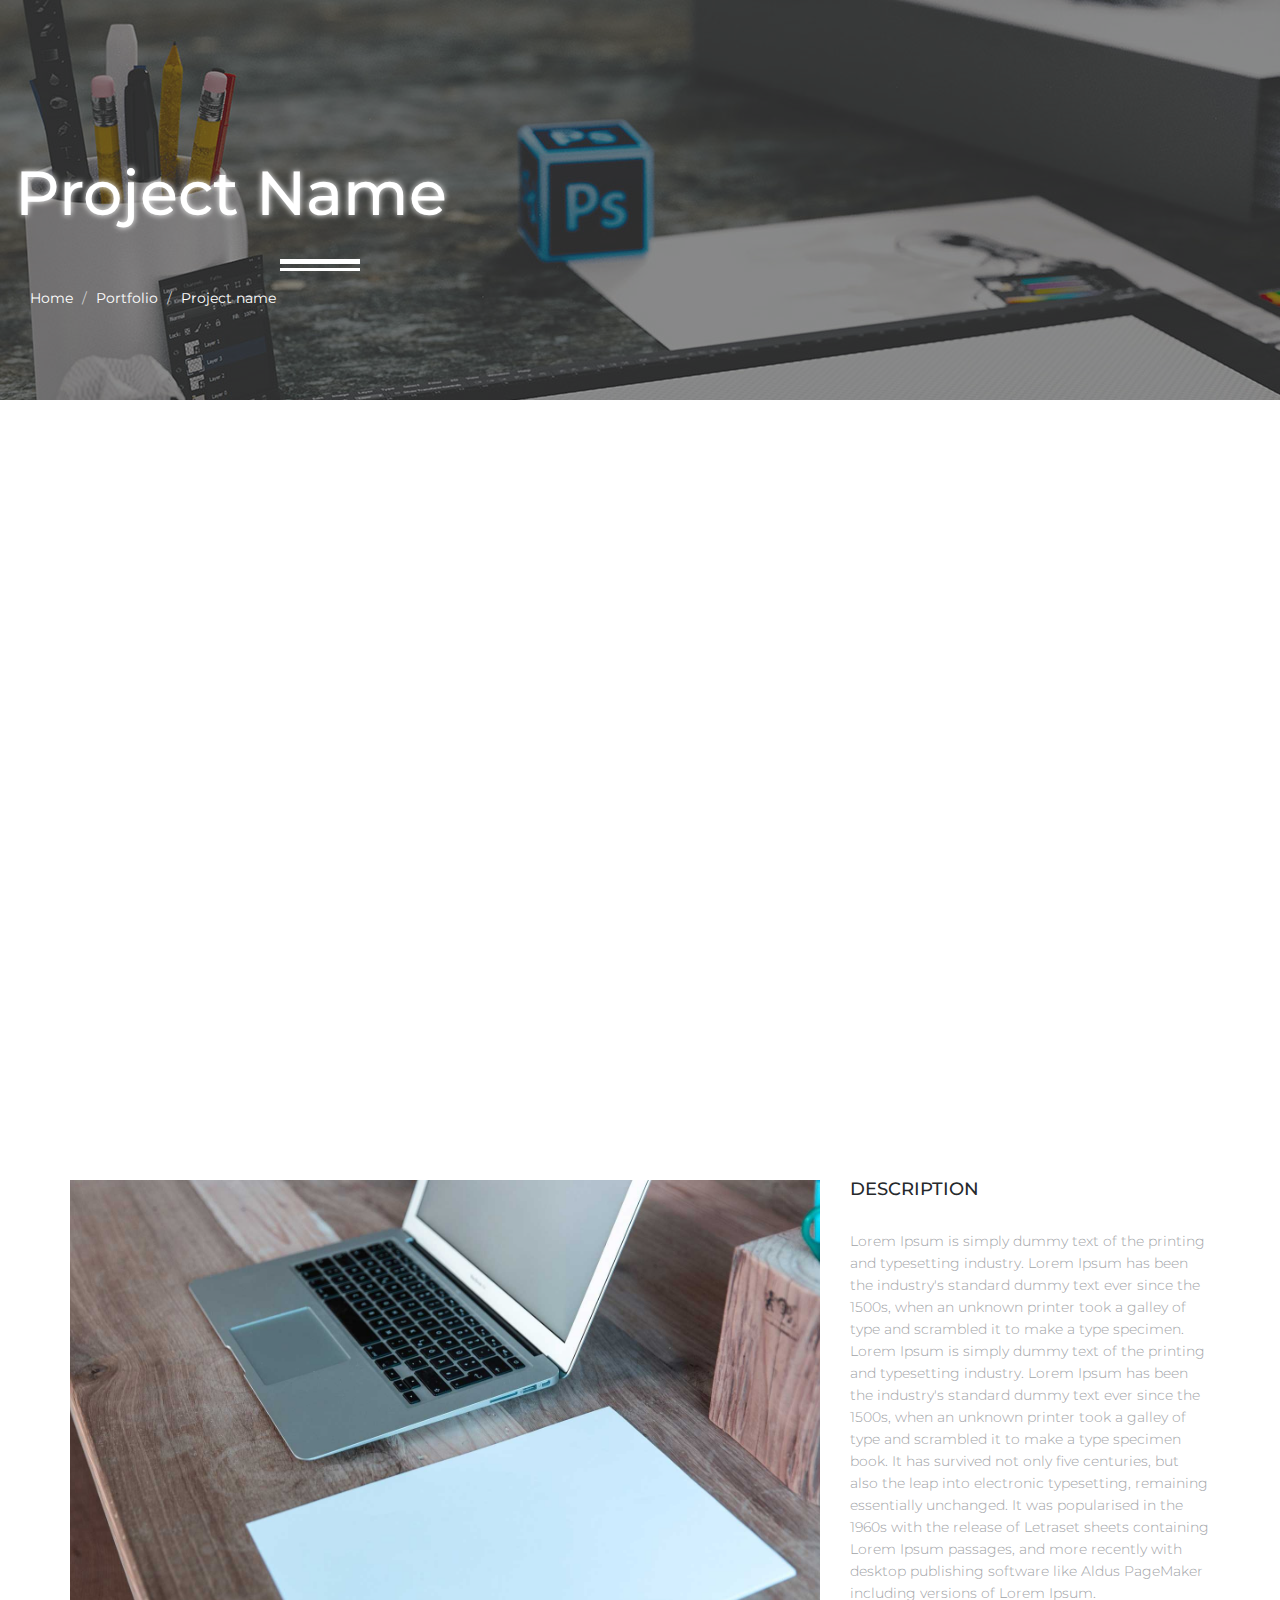
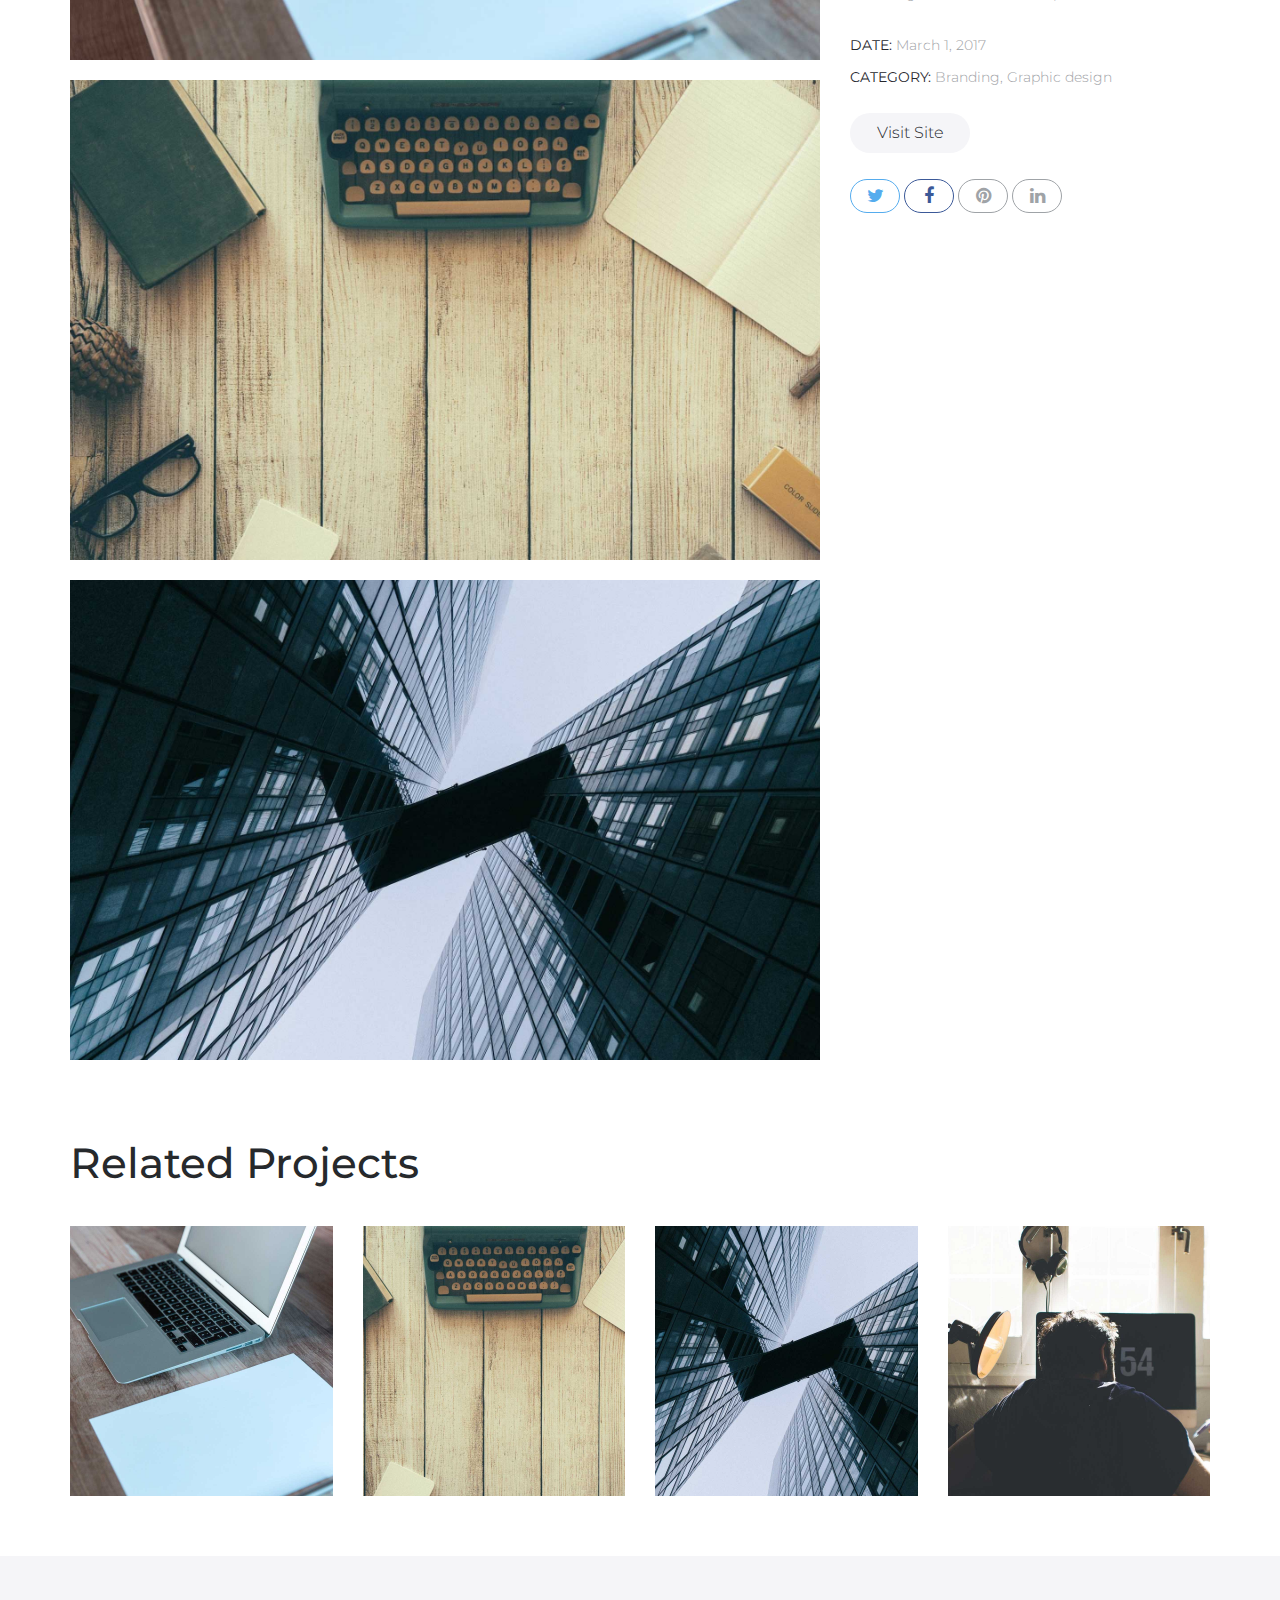
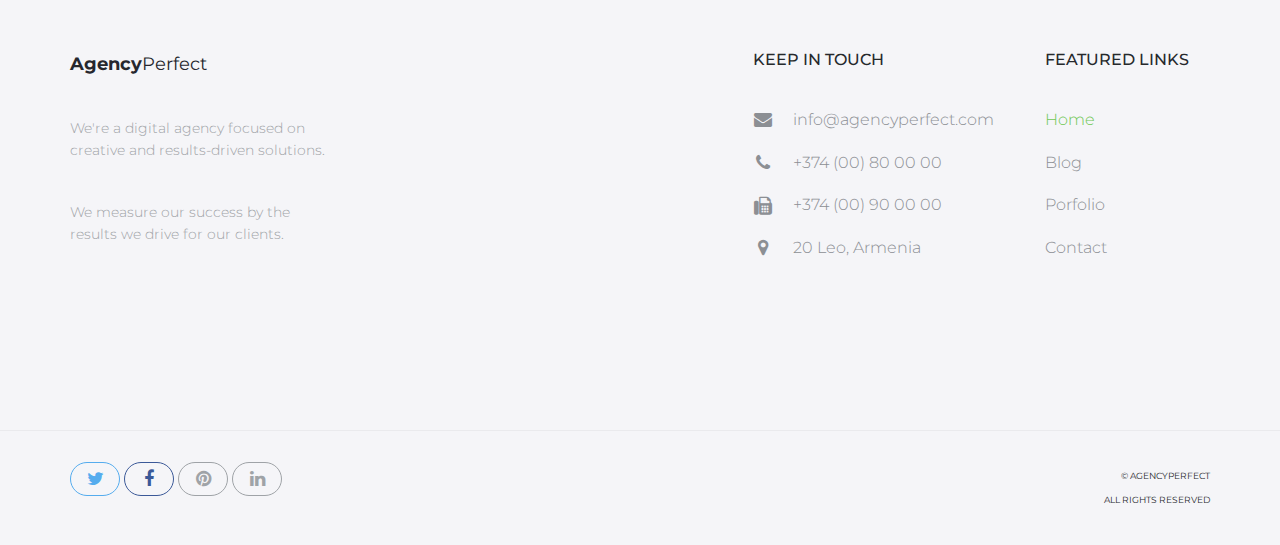
<file: portfolio-item.html>
<!DOCTYPE html>
<html lang="en">
<head>

    <!-- Basic Page Needs
    ================================================== -->
    <meta http-equiv="Content-Type" content="text/html; charset=utf-8">
    <meta http-equiv="X-UA-Compatible" content="IE=edge">

    <title>Portfolio | Agency Perfect</title>

    <meta name="description" content="">
    <meta name="author" content="">
    <meta name="keywords" content="">

    <!-- Mobile Specific Metas
    ================================================== -->
    <meta name="viewport" content="width=device-width, minimum-scale=1.0, maximum-scale=1.0">
    <meta name="apple-mobile-web-app-capable" content="yes">

    <!-- Fonts -->
    <link href="https://fonts.googleapis.com/css?family=Montserrat:300,300i,400,600,700" rel="stylesheet">
    <link rel="stylesheet" href="http://cdnjs.cloudflare.com/ajax/libs/font-awesome/4.4.0/css/font-awesome.min.css">

    <!-- Favicon
    ================================================== -->
    <link rel="apple-touch-icon" sizes="180x180" href="assets/img/apple-touch-icon.png">
    <link rel="icon" type="image/png" sizes="16x16" href="assets/img/favicon.png">

    <!-- Stylesheets
    ================================================== -->
    <!-- Bootstrap core CSS -->
    <link href="assets/css/bootstrap.min.css" rel="stylesheet">

    <!-- Custom styles for this template -->
    <link href="assets/css/style.css" rel="stylesheet">
    <link href="assets/css/responsive.css" rel="stylesheet">

    <!-- HTML5 shim and Respond.js IE8 support of HTML5 elements and media queries -->
    <!--[if lt IE 9]>
    <script src="https://oss.maxcdn.com/libs/html5shiv/3.7.0/html5shiv.js"></script>
    <script src="https://oss.maxcdn.com/libs/respond.js/1.4.2/respond.min.js"></script>
    <![endif]-->

</head>
<body>

    <header id="masthead" class="site-header site-header-white">
        <nav id="primary-navigation" class="site-navigation">
            <div class="container">

                <div class="navbar-header">
                   
                    <a href="index.html" class="site-title"><span>Agency</span>Perfect</a>

                </div><!-- /.navbar-header -->

                <div class="collapse navbar-collapse" id="agency-navbar-collapse">

                    <ul class="nav navbar-nav navbar-right">

                        <li><a href="index.html">Home</a></li>
                        <li class="dropdown"><a href="#" class="dropdown-toggle" data-toggle="dropdown">Pages<i class="fa fa-caret-down hidden-xs" aria-hidden="true"></i></a>

                            <ul class="dropdown-menu" role="menu" aria-labelledby="menu1">
                              <li><a href="portfolio.html">Portfolio</a></li>
                              <li><a href="blog.html">Blog</a></li>
                            </ul>

                        </li>
                        <li><a href="portfolio.html">Portfolio</a></li>
                        <li><a href="blog.html">Blog</a></li>
                        <li><a href="contact.html">Contact</a></li>
                        <li><a href="ui-elements.html">UI Elements</a></li>

                    </ul>

                </div>

            </div>   
        </nav><!-- /.site-navigation -->
    </header><!-- /#mastheaed -->

    <div id="hero" class="hero overlay subpage-hero portfolio-hero">
        <div class="hero-content">
            <div class="hero-text">
                <h1>Project Name</h1>
                <ol class="breadcrumb">
                  <li class="breadcrumb-item"><a href="index.html">Home</a></li>
                  <li class="breadcrumb-item"><a href="portfolio.html">Portfolio</a></li>
                  <li class="breadcrumb-item active">Project name</li>
                </ol>
            </div><!-- /.hero-text -->
        </div><!-- /.hero-content -->
    </div><!-- /.hero -->

    <main id="main" class="site-main">

        <section class="site-section subpage-site-section section-project">

            <div class="container">
                <div class="row">
                    <div class="col-md-8">
                        <div class="project-img">
                            <img src="assets/img/portfolio-1.jpg" class="img-res" alt="">
                        </div><!-- /.project-img -->
                        <div class="project-img">
                            <img src="assets/img/portfolio-2.jpg" class="img-res" alt="">
                        </div><!-- /.project-img -->
                        <div class="project-img">
                            <img src="assets/img/portfolio-3.jpg" class="img-res" alt="">
                        </div><!-- /.project-img -->

                    </div>
                    <aside class="col-md-4">
                        <div class="project-info">
                            <h5>Description</h5>

                            <p class="project-description">Lorem Ipsum is simply dummy text of the printing and typesetting industry. Lorem Ipsum has been the industry's standard dummy text ever since the 1500s, when an unknown printer took a galley of type and scrambled it to make a type specimen. Lorem Ipsum is simply dummy text of the printing and typesetting industry. Lorem Ipsum has been the industry's standard dummy text ever since the 1500s, when an unknown printer took a galley of type and scrambled it to make a type specimen book. It has survived not only five centuries, but also the leap into electronic typesetting, remaining essentially unchanged. It was popularised in the 1960s with the release of Letraset sheets containing Lorem Ipsum passages, and more recently with desktop publishing software like Aldus PageMaker including versions of Lorem Ipsum.</p>

                            <div class="project-date-category">
                                <p><span>Date:</span> March 1, 2017</p>
                                <p><span>Category:</span> Branding, Graphic design</p>
                            </div><!-- /.project-cat -->

                            <a href="#" class="btn btn-gray">Visit Site</a>

                            <div class="social-links">
                                <a class="twitter-bg" href="#"><i class="fa fa-twitter"></i></a>
                                <a class="facebook-bg" href="#"><i class="fa fa-facebook"></i></a>
                                <a class="pinterest" href="#"><i class="fa fa-pinterest"></i></a>
                                <a class="linkedin-bg" href="#"><i class="fa fa-linkedin"></i></a>
                            </div><!-- /.social-links -->
                            
                        </div><!-- /.project-description -->
                    </aside>
                </div>
            </div>
            
        </section><!-- /.section-project -->

        <section class="site-section subpage-site-section section-related-projects">
            <div class="container">
                <div class="text-left">
                    <h2>Related Projects</h2>
                </div>
                <div class="row">
                    <div class="col-lg-3 col-md-4 col-xs-6">
                        <div class="portfolio-item">
                            <img src="assets/img/portfolio-1.jpg" class="img-res" alt="">
                            <h4 class="portfolio-item-title">Portfolio item</h4>
                            <a href="portfolio-item.html"><i class="fa fa-arrow-right" aria-hidden="true"></i></a>
                        </div><!-- /.portfolio-item -->
                    </div>
                    <div class="col-lg-3 col-md-4 col-xs-6">
                        <div class="portfolio-item">
                            <img src="assets/img/portfolio-2.jpg" class="img-res" alt="">
                            <h4 class="portfolio-item-title">Portfolio item</h4>
                            <a href="portfolio-item.html"><i class="fa fa-arrow-right" aria-hidden="true"></i></a>
                        </div><!-- /.portfolio-item -->
                    </div>
                    <div class="col-lg-3 col-md-4 col-xs-6">
                        <div class="portfolio-item">
                            <img src="assets/img/portfolio-3.jpg" class="img-res" alt="">
                            <h4 class="portfolio-item-title">Portfolio item</h4>
                            <a href="portfolio-item.html"><i class="fa fa-arrow-right" aria-hidden="true"></i></a>
                        </div><!-- /.portfolio-item -->
                    </div>
                    <div class="col-lg-3 col-md-4 col-xs-6">
                        <div class="portfolio-item">
                            <img src="assets/img/portfolio-4.jpg" class="img-res" alt="">
                            <h4 class="portfolio-item-title">Portfolio item</h4>
                            <a href="portfolio-item.html"><i class="fa fa-arrow-right" aria-hidden="true"></i></a>
                        </div><!-- /.portfolio-item -->
                    </div>
                </div>
            </div>
        </section><!-- /.section-portfolio -->

    </main><!-- /#main -->

    <footer id="colophon" class="site-footer">
        <div class="container">
            <div class="row">
                <div class="col-md-3 col-sm-4 col-xs-6">
                    <a class="site-title"><span>Agency</span>Perfect</a>
                    <p>We're a digital agency focused on creative and results-driven solutions.</p>
                    <p>We measure our success by the results we drive for our clients.</p>
                </div>
                <div class="col-lg-offset-4 col-md-3 col-sm-4 col-md-offset-2 col-sm-offset-0 col-xs-6 ">
                    <h3>Keep in touch</h3>
                    <ul class="list-unstyled contact-links">
                        <li><i class="fa fa-envelope" aria-hidden="true"></i><a href="mailto:info@agencyperfect.com">info@agencyperfect.com</a></li>
                        <li><i class="fa fa-phone" aria-hidden="true"></i><a href="tel:+37400800000">+374 (00) 80 00 00 </a></li>
                        <li><i class="fa fa-fax" aria-hidden="true"></i><a href="+37400900000">+374 (00) 90 00 00</a></li>
                        <li><i class="fa fa-map-marker" aria-hidden="true"></i><p>20 Leo, Armenia</p></li>
                    </ul>
                </div>
                <div class="clearfix visible-xs"></div>
                <div class="col-lg-2 col-md-3 col-sm-4 col-xs-6">
                    <h3>Featured links</h3>
                    <ul class="list-unstyled">
                        <li class="active"><a href="index.html">Home</a></li>
                        <li><a href="blog.html">Blog</a></li>
                        <li><a href="portfolio.html">Porfolio</a></li>
                        <li><a href="contact.html">Contact</a></li>
                    </ul>
                </div>
            </div>
        </div>
        <div class="copyright">
            <div class="container">
                <div class="row">
                    <div class="col-xs-8">
                        <div class="social-links">
                            <a class="twitter-bg" href="#"><i class="fa fa-twitter"></i></a>
                            <a class="facebook-bg" href="#"><i class="fa fa-facebook"></i></a>
                            <a class="pinterest" href="#"><i class="fa fa-pinterest"></i></a>
                            <a class="linkedin-bg" href="#"><i class="fa fa-linkedin"></i></a>
                        </div><!-- /.social-links -->
                    </div>
                    <div class="col-xs-4">
                        <div class="text-right">
                            <p>&copy; AgencyPerfect</p>
                            <p>All Rights Reserved</p>
                        </div>
                    </div>
                </div>
            </div>
        </div><!-- /.copyright -->
    </footer><!-- /#footer -->



    <!-- Bootstrap core JavaScript
    ================================================== -->
    <!-- Placed at the end of the document so the pages load faster -->
    <script src="https://ajax.googleapis.com/ajax/libs/jquery/3.1.1/jquery.min.js"></script>
    <script src="assets/js/bootstrap.min.js"></script>
    <script src="assets/js/bootstrap-select.min.js"></script>
    <script src="assets/js/jquery.slicknav.min.js"></script>
    <script src="assets/js/jquery.countTo.min.js"></script>
    <script src="assets/js/jquery.shuffle.min.js"></script>
    <script src="assets/js/script.js"></script>
  
</body>
</html>
</file>
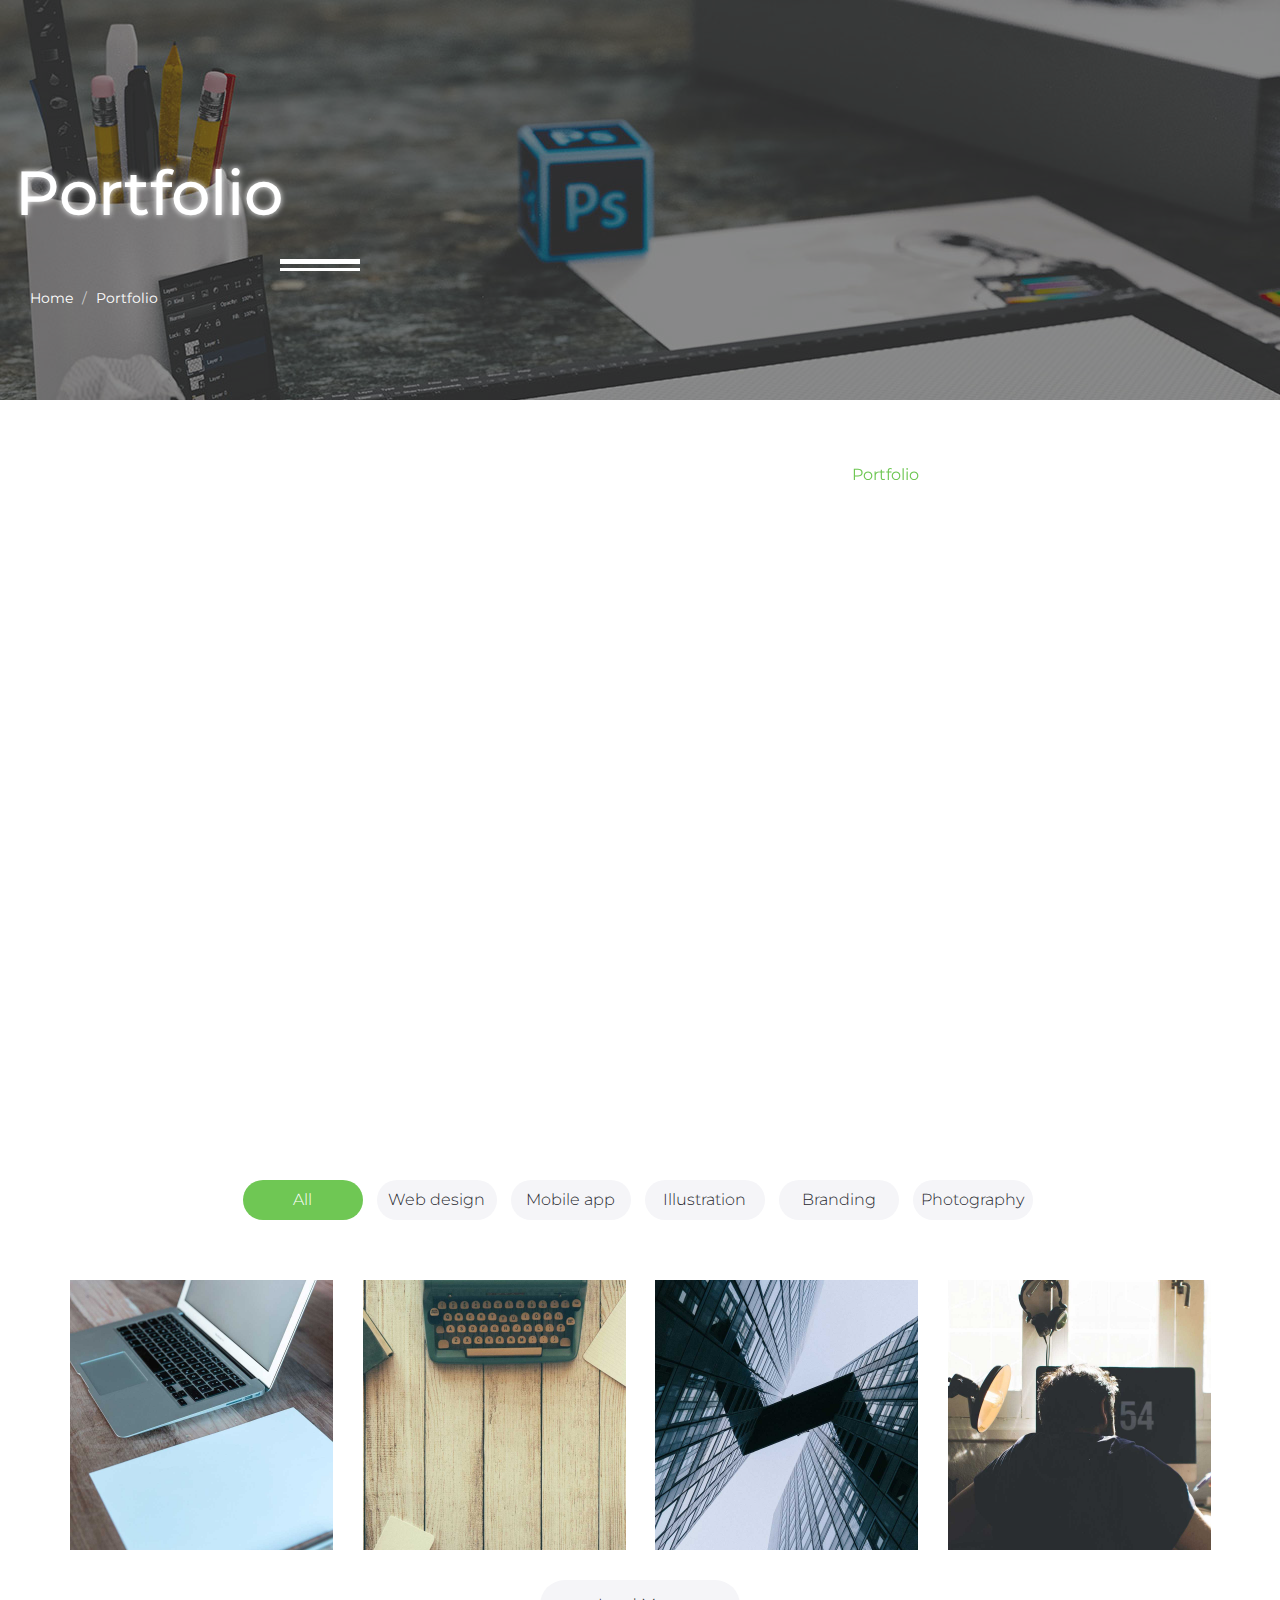
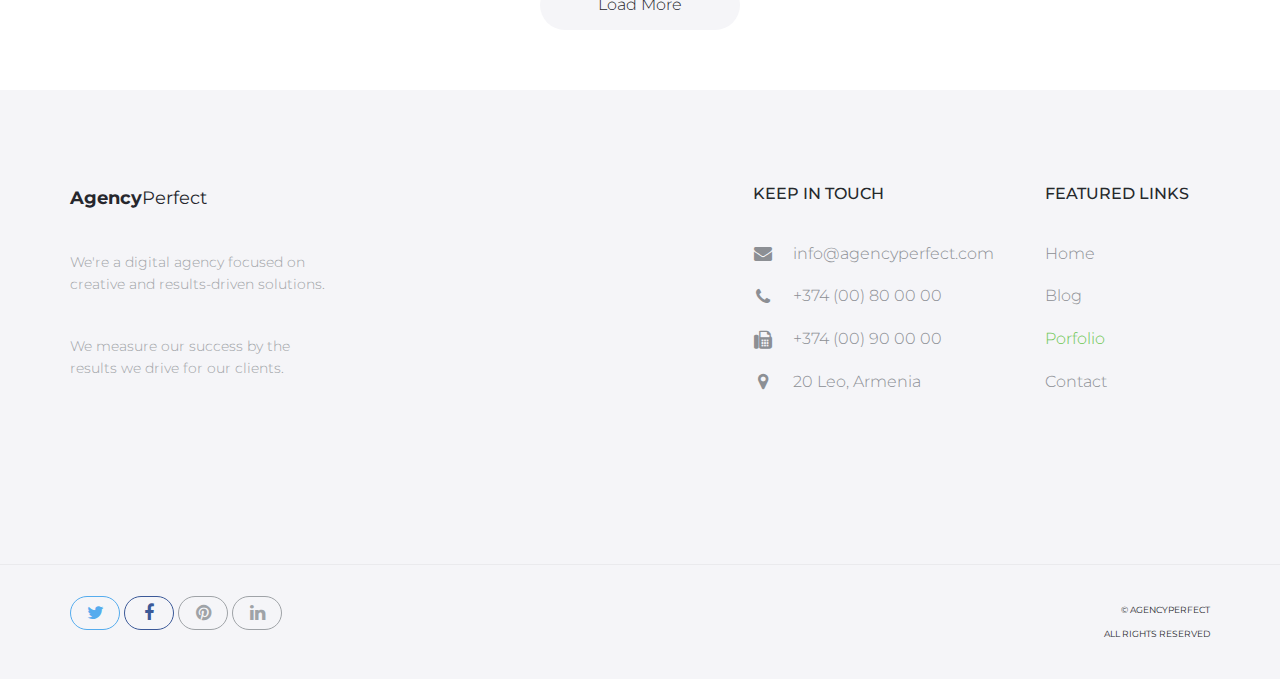
<file: portfolio.html>
<!DOCTYPE html>
<html lang="en">
<head>

    <!-- Basic Page Needs
    ================================================== -->
    <meta http-equiv="Content-Type" content="text/html; charset=utf-8">
    <meta http-equiv="X-UA-Compatible" content="IE=edge">

    <title>Portfolio | Agency Perfect</title>

    <meta name="description" content="">
    <meta name="author" content="">
    <meta name="keywords" content="">

    <!-- Mobile Specific Metas
    ================================================== -->
    <meta name="viewport" content="width=device-width, minimum-scale=1.0, maximum-scale=1.0">
    <meta name="apple-mobile-web-app-capable" content="yes">

    <!-- Fonts -->
    <link href="https://fonts.googleapis.com/css?family=Montserrat:300,300i,400,600,700" rel="stylesheet">
    <link rel="stylesheet" href="http://cdnjs.cloudflare.com/ajax/libs/font-awesome/4.4.0/css/font-awesome.min.css">

    <!-- Favicon
    ================================================== -->
    <link rel="apple-touch-icon" sizes="180x180" href="assets/img/apple-touch-icon.png">
    <link rel="icon" type="image/png" sizes="16x16" href="assets/img/favicon.png">

    <!-- Stylesheets
    ================================================== -->
    <!-- Bootstrap core CSS -->
    <link href="assets/css/bootstrap.min.css" rel="stylesheet">

    <!-- Custom styles for this template -->
    <link href="assets/css/style.css" rel="stylesheet">
    <link href="assets/css/responsive.css" rel="stylesheet">

    <!-- HTML5 shim and Respond.js IE8 support of HTML5 elements and media queries -->
    <!--[if lt IE 9]>
    <script src="https://oss.maxcdn.com/libs/html5shiv/3.7.0/html5shiv.js"></script>
    <script src="https://oss.maxcdn.com/libs/respond.js/1.4.2/respond.min.js"></script>
    <![endif]-->

</head>
<body>

    <header id="masthead" class="site-header site-header-white">
        <nav id="primary-navigation" class="site-navigation">
            <div class="container">

                <div class="navbar-header">
                   
                    <a href="index.html" class="site-title"><span>Agency</span>Perfect</a>

                </div><!-- /.navbar-header -->

                <div class="collapse navbar-collapse" id="agency-navbar-collapse">

                    <ul class="nav navbar-nav navbar-right">

                        <li><a href="index.html">Home</a></li>
                        <li class="dropdown"><a href="#" class="dropdown-toggle" data-toggle="dropdown">Pages<i class="fa fa-caret-down hidden-xs" aria-hidden="true"></i></a>

                            <ul class="dropdown-menu" role="menu" aria-labelledby="menu1">
                              <li><a href="portfolio.html">Portfolio</a></li>
                              <li><a href="blog.html">Blog</a></li>
                            </ul>

                        </li>
                        <li class="active"><a href="portfolio.html">Portfolio</a></li>
                        <li><a href="blog.html">Blog</a></li>
                        <li><a href="contact.html">Contact</a></li>
                        <li><a href="ui-elements.html">UI Elements</a></li>
                        
                    </ul>

                </div>

            </div>   
        </nav><!-- /.site-navigation -->
    </header><!-- /#mastheaed -->

    <div id="hero" class="hero overlay subpage-hero portfolio-hero">
        <div class="hero-content">
            <div class="hero-text">
                <h1>Portfolio</h1>
                <ol class="breadcrumb">
                  <li class="breadcrumb-item"><a href="#">Home</a></li>
                  <li class="breadcrumb-item active">Portfolio</li>
                </ol>
            </div><!-- /.hero-text -->
        </div><!-- /.hero-content -->
    </div><!-- /.hero -->

    <main id="main" class="site-main">

        <section class="site-section subpage-site-section section-portfolio">
            <div class="container">

                <ul class="portfolio-sorting list-inline text-center">
                    <li><a href="#" class="btn btn-gray active" data-group="all">All</a></li>
                    <li><a href="#" class="btn btn-gray" data-group="webdesign">Web design</a></li>
                    <li><a href="#" class="btn btn-gray" data-group="mobileapp">Mobile app</a></li>
                    <li><a href="#" class="btn btn-gray" data-group="illustration">Illustration</a></li>
                    <li><a href="#" class="btn btn-gray" data-group="branding">Branding</a></li>
                    <li><a href="#" class="btn btn-gray" data-group="photography">Photography</a></li>
                </ul><!-- /.portfolio-sorting  -->

                <div id="grid" class="row">
                    <div class="col-lg-3 col-md-4 col-xs-6" data-groups='["webdesign"]'>
                        <div class="portfolio-item">
                            <img src="assets/img/portfolio-1.jpg" class="img-res" alt="">
                            <h4 class="portfolio-item-title">Portfolio item</h4>
                            <a href="portfolio-item.html"><i class="fa fa-arrow-right" aria-hidden="true"></i></a>
                        </div><!-- /.portfolio-item -->
                    </div>
                    <div class="col-lg-3 col-md-4 col-xs-6" data-groups='["mobileapp"]'>
                        <div class="portfolio-item">
                            <img src="assets/img/portfolio-2.jpg" class="img-res" alt="">
                            <h4 class="portfolio-item-title">Portfolio item</h4>
                            <a href="portfolio-item.html"><i class="fa fa-arrow-right" aria-hidden="true"></i></a>
                        </div><!-- /.portfolio-item -->
                    </div>
                    <div class="col-lg-3 col-md-4 col-xs-6" data-groups='["illustration"]'>
                        <div class="portfolio-item">
                            <img src="assets/img/portfolio-3.jpg" class="img-res" alt="">
                            <h4 class="portfolio-item-title">Portfolio item</h4>
                            <a href="portfolio-item.html"><i class="fa fa-arrow-right" aria-hidden="true"></i></a>
                        </div><!-- /.portfolio-item -->
                    </div>
                    <div class="col-lg-3 col-md-4 col-xs-6" data-groups='["branding"]'>
                        <div class="portfolio-item">
                            <img src="assets/img/portfolio-4.jpg" class="img-res" alt="">
                            <h4 class="portfolio-item-title">Portfolio item</h4>
                            <a href="portfolio-item.html"><i class="fa fa-arrow-right" aria-hidden="true"></i></a>
                        </div><!-- /.portfolio-item -->
                    </div>
                    <div class="col-lg-3 col-md-4 col-xs-6" data-groups='["photography"]'>
                        <div class="portfolio-item">
                            <img src="assets/img/portfolio-5.jpg" class="img-res" alt="">
                            <h4 class="portfolio-item-title">Portfolio item</h4>
                            <a href="portfolio-item.html"><i class="fa fa-arrow-right" aria-hidden="true"></i></a>
                        </div><!-- /.portfolio-item -->
                    </div>
                    <div class="col-lg-3 col-md-4 col-xs-6" data-groups='["illustration"]'>
                        <div class="portfolio-item">
                            <img src="assets/img/portfolio-6.jpg" class="img-res" alt="">
                            <h4 class="portfolio-item-title">Portfolio item</h4>
                            <a href="portfolio-item.html"><i class="fa fa-arrow-right" aria-hidden="true"></i></a>
                        </div><!-- /.portfolio-item -->
                    </div>
                    <div class="col-lg-3 col-md-4 col-xs-6" data-groups='["mobileapp"]'>
                        <div class="portfolio-item">
                            <img src="assets/img/portfolio-7.jpg" class="img-res" alt="">
                            <h4 class="portfolio-item-title">Portfolio item</h4>
                            <a href="portfolio-item.html"><i class="fa fa-arrow-right" aria-hidden="true"></i></a>
                        </div><!-- /.portfolio-item -->
                    </div>
                    <div class="col-lg-3 col-md-4 col-xs-6" data-groups='["uiux"]'>
                        <div class="portfolio-item">
                            <img src="assets/img/portfolio-8.jpg" class="img-res" alt="">
                            <h4 class="portfolio-item-title">Portfolio item</h4>
                            <a href="portfolio-item.html"><i class="fa fa-arrow-right" aria-hidden="true"></i></a>
                        </div><!-- /.portfolio-item -->
                    </div>
                    <div class="col-lg-3 col-md-4 col-xs-6" data-groups='["mobileapp"]'>
                        <div class="portfolio-item">
                            <img src="assets/img/portfolio-9.jpg" class="img-res" alt="">
                            <h4 class="portfolio-item-title">Portfolio item</h4>
                            <a href="portfolio-item.html"><i class="fa fa-arrow-right" aria-hidden="true"></i></a>
                        </div><!-- /.portfolio-item -->
                    </div>
                    <div class="col-lg-3 col-md-4 col-xs-6" data-groups='["photography"]'>
                        <div class="portfolio-item">
                            <img src="assets/img/portfolio-10.jpg" class="img-res" alt="">
                            <h4 class="portfolio-item-title">Portfolio item</h4>
                            <a href="portfolio-item.html"><i class="fa fa-arrow-right" aria-hidden="true"></i></a>
                        </div><!-- /.portfolio-item -->
                    </div>
                    <div class="col-lg-3 col-md-4 col-xs-6" data-groups='["branding"]'>
                        <div class="portfolio-item">
                            <img src="assets/img/portfolio-11.jpg" class="img-res" alt="">
                            <h4 class="portfolio-item-title">Portfolio item</h4>
                            <a href="portfolio-item.html"><i class="fa fa-arrow-right" aria-hidden="true"></i></a>
                        </div><!-- /.portfolio-item -->
                    </div>
                    <div class="col-lg-3 col-md-4 col-xs-6" data-groups='["webdesign"]'>
                        <div class="portfolio-item">
                            <img src="assets/img/portfolio-12.jpg" class="img-res" alt="">
                            <h4 class="portfolio-item-title">Portfolio item</h4>
                            <a href="portfolio-item.html"><i class="fa fa-arrow-right" aria-hidden="true"></i></a>
                        </div><!-- /.portfolio-item -->
                    </div>
                </div>
                <div class="text-center">
                    <a class="btn btn-gray" href="#" id="loadMore">Load More</a>
                </div>

            </div>
        </section><!-- /.section-portfolio -->

    </main><!-- /#main -->

    <footer id="colophon" class="site-footer">
        <div class="container">
            <div class="row">
                <div class="col-md-3 col-sm-4 col-xs-6">
                    <a class="site-title"><span>Agency</span>Perfect</a>
                    <p>We're a digital agency focused on creative and results-driven solutions.</p>
                    <p>We measure our success by the results we drive for our clients.</p>
                </div>
                <div class="col-lg-offset-4 col-md-3 col-sm-4 col-md-offset-2 col-sm-offset-0 col-xs-6 ">
                    <h3>Keep in touch</h3>
                    <ul class="list-unstyled contact-links">
                        <li><i class="fa fa-envelope" aria-hidden="true"></i><a href="mailto:info@agencyperfect.com">info@agencyperfect.com</a></li>
                        <li><i class="fa fa-phone" aria-hidden="true"></i><a href="tel:+37400800000">+374 (00) 80 00 00 </a></li>
                        <li><i class="fa fa-fax" aria-hidden="true"></i><a href="+37400900000">+374 (00) 90 00 00</a></li>
                        <li><i class="fa fa-map-marker" aria-hidden="true"></i><p>20 Leo, Armenia</p></li>
                    </ul>
                </div>
                <div class="clearfix visible-xs"></div>
                <div class="col-lg-2 col-md-3 col-sm-4 col-xs-6">
                    <h3>Featured links</h3>
                    <ul class="list-unstyled">
                        <li><a href="index.html">Home</a></li>
                        <li><a href="blog.html">Blog</a></li>
                        <li class="active"><a href="portfolio.html">Porfolio</a></li>
                        <li><a href="contact.html">Contact</a></li>
                    </ul>
                </div>
            </div>
        </div>
        <div class="copyright">
            <div class="container">
                <div class="row">
                    <div class="col-xs-8">
                        <div class="social-links">
                            <a class="twitter-bg" href="#"><i class="fa fa-twitter"></i></a>
                            <a class="facebook-bg" href="#"><i class="fa fa-facebook"></i></a>
                            <a class="pinterest" href="#"><i class="fa fa-pinterest"></i></a>
                            <a class="linkedin-bg" href="#"><i class="fa fa-linkedin"></i></a>
                        </div><!-- /.social-links -->
                    </div>
                    <div class="col-xs-4">
                        <div class="text-right">
                            <p>&copy; AgencyPerfect</p>
                            <p>All Rights Reserved</p>
                        </div>
                    </div>
                </div>
            </div>
        </div><!-- /.copyright -->
    </footer><!-- /#footer -->



    <!-- Bootstrap core JavaScript
    ================================================== -->
    <!-- Placed at the end of the document so the pages load faster -->
    <script src="https://ajax.googleapis.com/ajax/libs/jquery/3.1.1/jquery.min.js"></script>
    <script src="assets/js/bootstrap.min.js"></script>
    <script src="assets/js/bootstrap-select.min.js"></script>
    <script src="assets/js/jquery.slicknav.min.js"></script>
    <script src="assets/js/jquery.countTo.min.js"></script>
    <script src="assets/js/jquery.shuffle.min.js"></script>
    <script src="assets/js/script.js"></script>
  
</body>
</html>
</file>
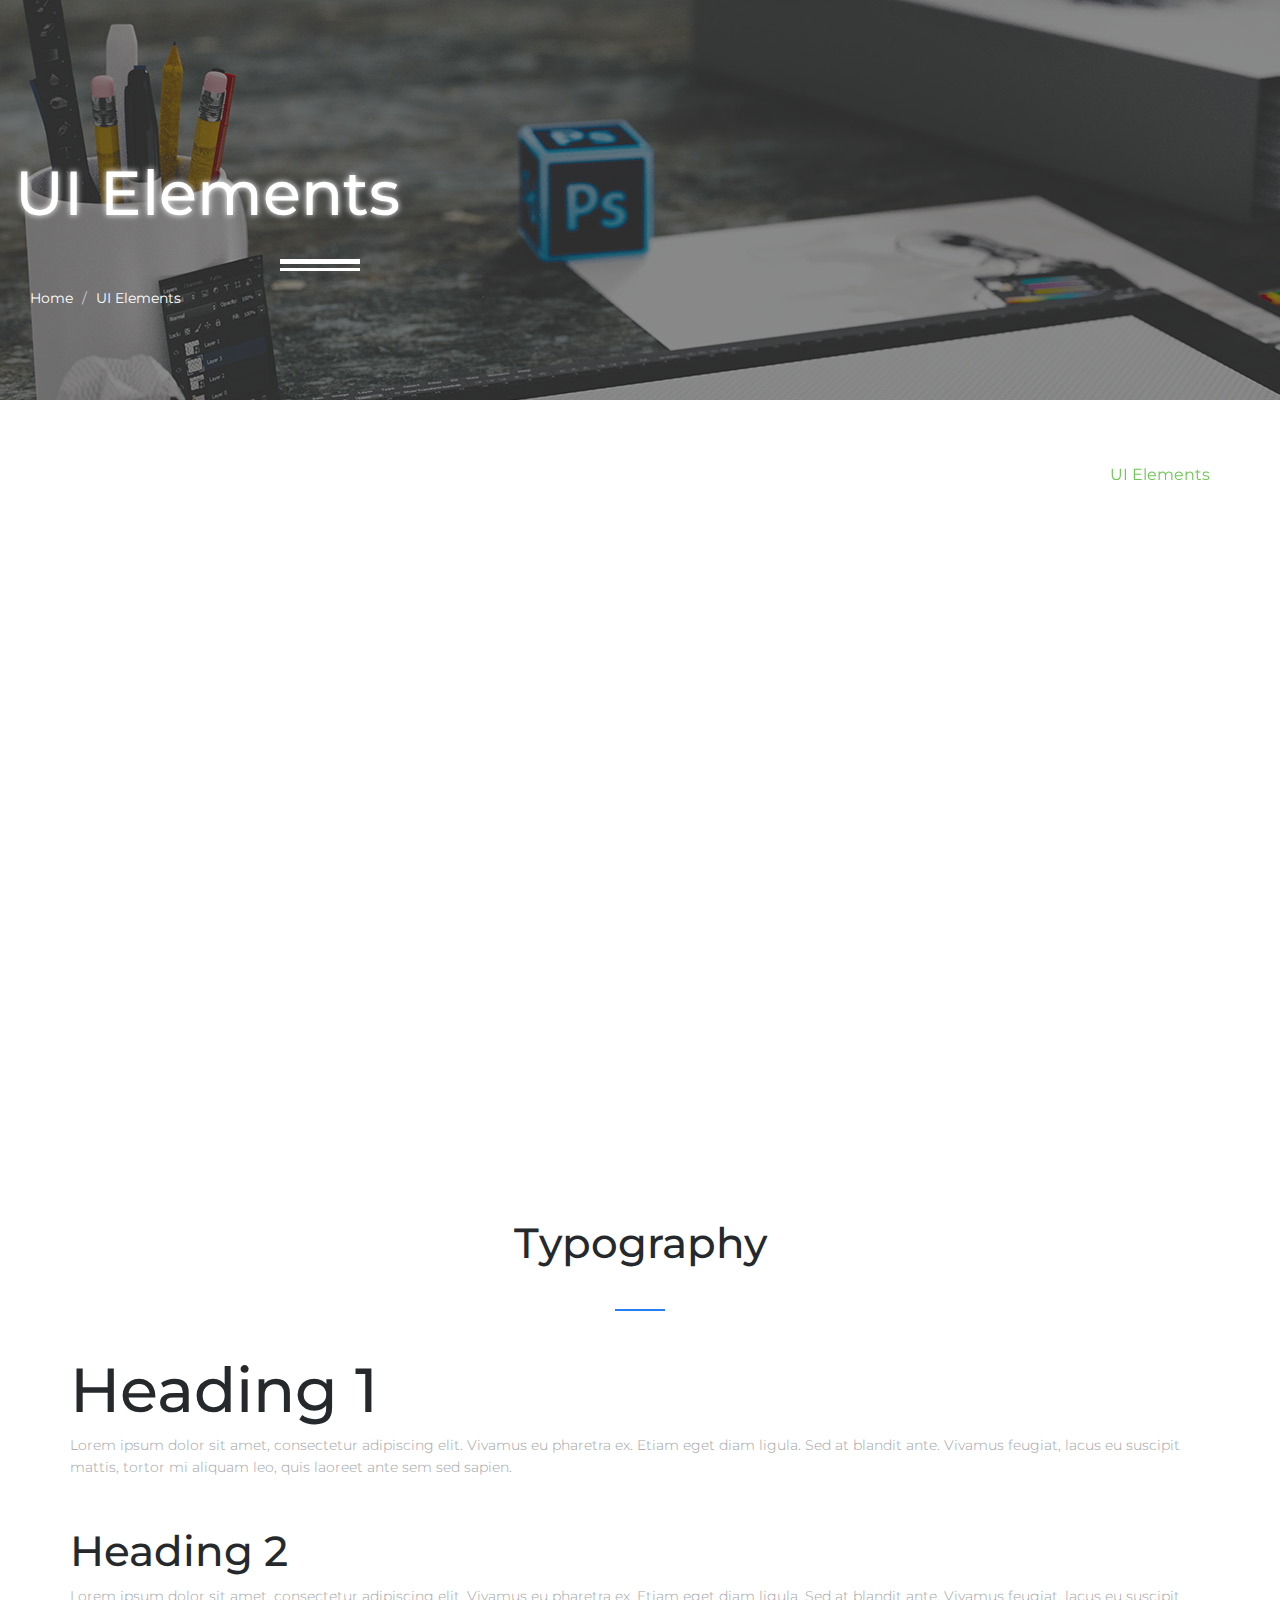
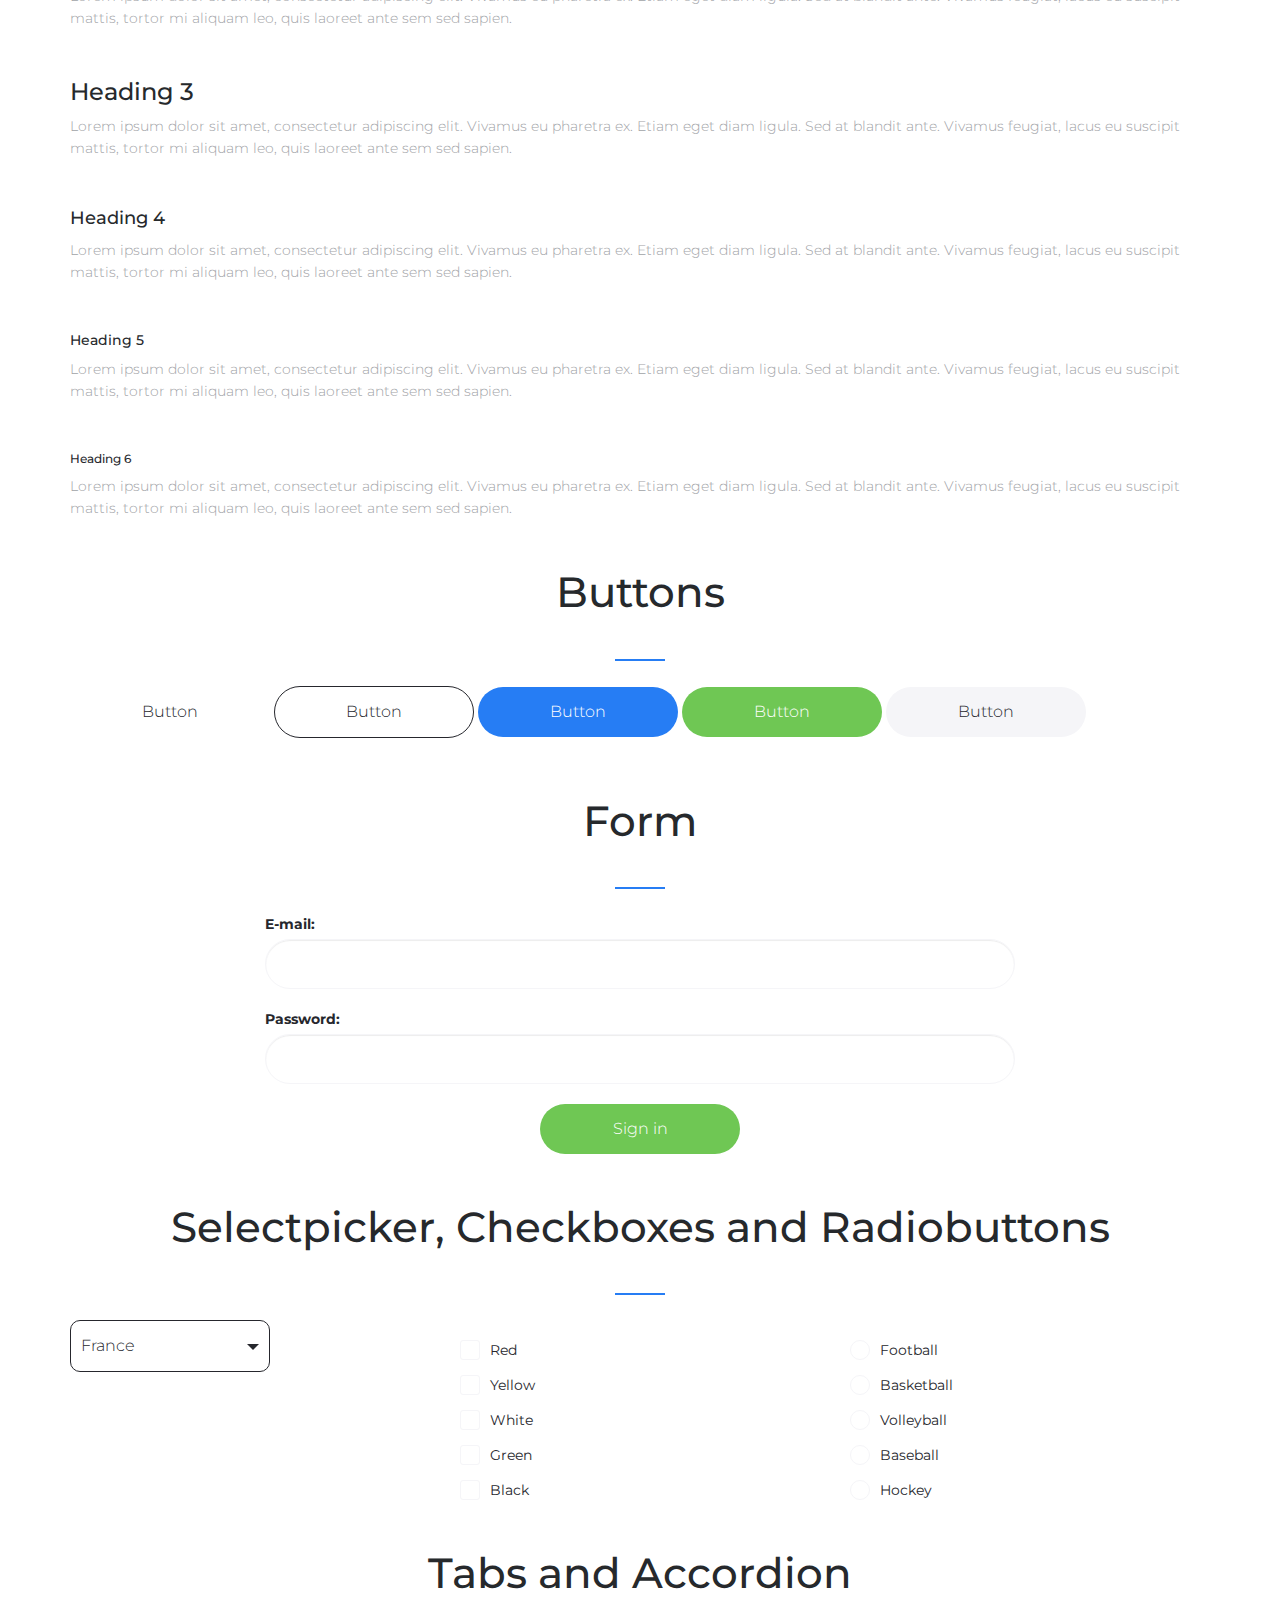
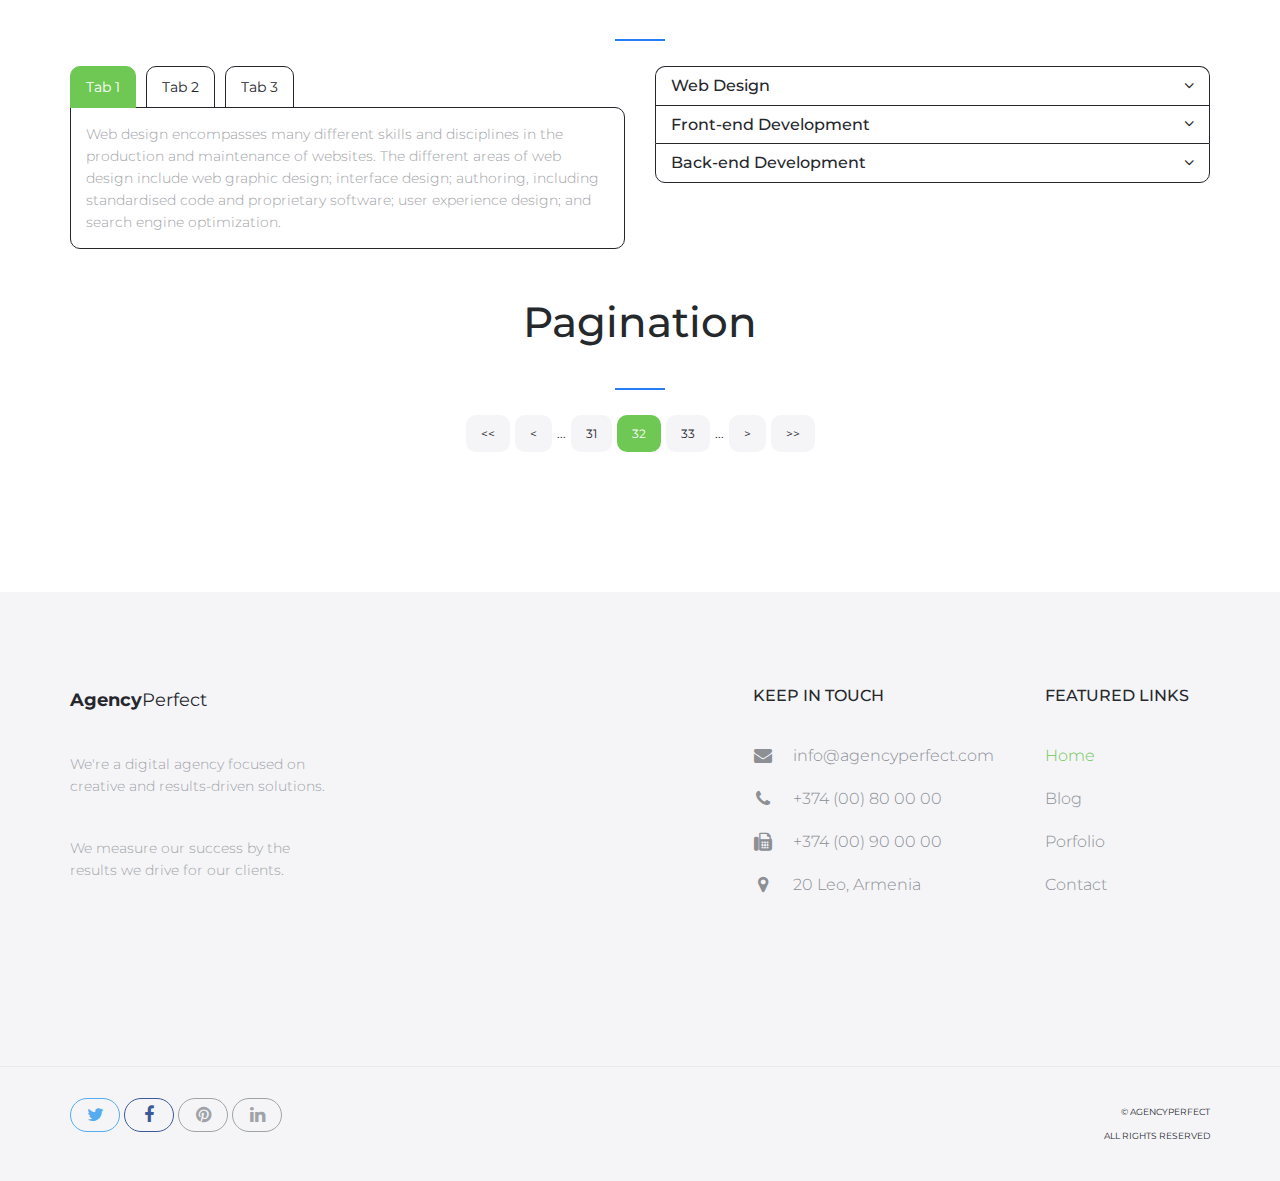
<file: ui-elements.html>
<!DOCTYPE html>
<html lang="en">
<head>

    <!-- Basic Page Needs
    ================================================== -->
    <meta http-equiv="Content-Type" content="text/html; charset=utf-8">
    <meta http-equiv="X-UA-Compatible" content="IE=edge">

    <title>UI Elements | Agency Perfect</title>

    <meta name="description" content="">
    <meta name="author" content="">
    <meta name="keywords" content="">

    <!-- Mobile Specific Metas
    ================================================== -->
    <meta name="viewport" content="width=device-width, minimum-scale=1.0, maximum-scale=1.0">
    <meta name="apple-mobile-web-app-capable" content="yes">

    <!-- Fonts -->
    <link href="https://fonts.googleapis.com/css?family=Montserrat:300,300i,400,600,700" rel="stylesheet">
    <link rel="stylesheet" href="http://cdnjs.cloudflare.com/ajax/libs/font-awesome/4.4.0/css/font-awesome.min.css">

    <!-- Favicon
    ================================================== -->
    <link rel="apple-touch-icon" sizes="180x180" href="assets/img/apple-touch-icon.png">
    <link rel="icon" type="image/png" sizes="16x16" href="assets/img/favicon.png">

    <!-- Stylesheets
    ================================================== -->
    <!-- Bootstrap core CSS -->
    <link href="assets/css/bootstrap.min.css" rel="stylesheet">

    <!-- Custom styles for this template -->
    <link href="assets/css/style.css" rel="stylesheet">
    <link href="assets/css/responsive.css" rel="stylesheet">

    <!-- HTML5 shim and Respond.js IE8 support of HTML5 elements and media queries -->
    <!--[if lt IE 9]>
    <script src="https://oss.maxcdn.com/libs/html5shiv/3.7.0/html5shiv.js"></script>
    <script src="https://oss.maxcdn.com/libs/respond.js/1.4.2/respond.min.js"></script>
    <![endif]-->

</head>
<body>

    <header id="masthead" class="site-header site-header-white">
        <nav id="primary-navigation" class="site-navigation">
            <div class="container">

                <div class="navbar-header">
                   
                    <a href="index.html" class="site-title"><span>Agency</span>Perfect</a>

                </div><!-- /.navbar-header -->

                <div class="collapse navbar-collapse" id="agency-navbar-collapse">

                    <ul class="nav navbar-nav navbar-right">

                        <li><a href="index.html">Home</a></li>
                        <li class="dropdown"><a href="#" class="dropdown-toggle" data-toggle="dropdown">Pages<i class="fa fa-caret-down hidden-xs" aria-hidden="true"></i></a>

                            <ul class="dropdown-menu" role="menu" aria-labelledby="menu1">
                              <li><a href="portfolio.html">Portfolio</a></li>
                              <li><a href="blog.html">Blog</a></li>
                            </ul>

                        </li>
                        <li><a href="portfolio.html">Portfolio</a></li>
                        <li><a href="blog.html">Blog</a></li>
                        <li><a href="contact.html">Contact</a></li>
                        <li class="active"><a href="ui-elements.html">UI Elements</a></li>

                    </ul>

                </div>

            </div>   
        </nav><!-- /.site-navigation -->
    </header><!-- /#mastheaed -->

    <div id="hero" class="hero overlay subpage-hero portfolio-hero">
        <div class="hero-content">
            <div class="hero-text">
                <h1>UI Elements</h1>
                <ol class="breadcrumb">
                  <li class="breadcrumb-item"><a href="#">Home</a></li>
                  <li class="breadcrumb-item active">UI Elements</li>
                </ol>
            </div><!-- /.hero-text -->
        </div><!-- /.hero-content -->
    </div><!-- /.hero -->

    <main id="main" class="site-main">

        <section class="site-section section-ui-elements">
            <div class="container">

                <div class="typography">

                        <h2 class="text-center heading-separator">Typography</h2>

                        <h1>Heading 1</h1>
                        <p>Lorem ipsum dolor sit amet, consectetur adipiscing elit. Vivamus eu pharetra ex. Etiam eget diam ligula. Sed at blandit ante. Vivamus feugiat, lacus eu suscipit mattis, tortor mi aliquam leo, quis laoreet ante sem sed sapien.</p>

                        <h2 class="mt-50">Heading 2</h2>
                        <p>Lorem ipsum dolor sit amet, consectetur adipiscing elit. Vivamus eu pharetra ex. Etiam eget diam ligula. Sed at blandit ante. Vivamus feugiat, lacus eu suscipit mattis, tortor mi aliquam leo, quis laoreet ante sem sed sapien.</p>

                        <h3 class="mt-50">Heading 3</h3>
                        <p>Lorem ipsum dolor sit amet, consectetur adipiscing elit. Vivamus eu pharetra ex. Etiam eget diam ligula. Sed at blandit ante. Vivamus feugiat, lacus eu suscipit mattis, tortor mi aliquam leo, quis laoreet ante sem sed sapien.</p>

                        <h4 class="mt-50">Heading 4</h4>
                        <p>Lorem ipsum dolor sit amet, consectetur adipiscing elit. Vivamus eu pharetra ex. Etiam eget diam ligula. Sed at blandit ante. Vivamus feugiat, lacus eu suscipit mattis, tortor mi aliquam leo, quis laoreet ante sem sed sapien.</p>

                        <h5 class="mt-50">Heading 5</h5>
                        <p>Lorem ipsum dolor sit amet, consectetur adipiscing elit. Vivamus eu pharetra ex. Etiam eget diam ligula. Sed at blandit ante. Vivamus feugiat, lacus eu suscipit mattis, tortor mi aliquam leo, quis laoreet ante sem sed sapien.</p>

                        <h6 class="mt-50">Heading 6</h6>
                        <p>Lorem ipsum dolor sit amet, consectetur adipiscing elit. Vivamus eu pharetra ex. Etiam eget diam ligula. Sed at blandit ante. Vivamus feugiat, lacus eu suscipit mattis, tortor mi aliquam leo, quis laoreet ante sem sed sapien.</p>

                </div><!-- /.typography -->

                <div class="buttons mt-50">
                    <h2 class="text-center heading-separator">Buttons</h2>
                    <div class="row">
                        <div class="col-sm-12">
                            <a href="#" class="btn mb-10">Button</a>
                            <a href="#" class="btn btn-border mb-10">Button</a>
                            <a href="#" class="btn btn-fill mb-10">Button</a>
                            <a href="#" class="btn btn-green mb-10">Button</a>
                            <a href="#" class="btn btn-gray mb-10">Button</a>
                        </div>
                    </div>
                </div><!-- /.buttons -->

                <div class="row mt-50">
                    <div class="col-md-8 col-md-offset-2">
                        <h2 class="text-center heading-separator">Form</h2>
                        <form>
                            <div class="row">
                                <div class="col-sm-12">
                                    <div class="form-group">
                                      <label for="email">E-mail:</label>
                                      <input type="email" class="form-control" id="email">
                                    </div>
                                </div>
                                <div class="col-sm-12 mt-20">
                                    <div class="form-group">
                                      <label for="name">Password:</label>
                                      <input type="password" class="form-control" id="password">
                                    </div>
                                </div>
                            </div>
                            <div class="text-center mt-20">
                                <button class="btn btn-green">Sign in</button>
                            </div>
                        </form>
                    </div>
                </div><!-- /.form -->

                <div class="selectpicker-checkboxes-radiobtn mt-50">
                    <h2 class="text-center heading-separator">Selectpicker, Checkboxes and Radiobuttons</h2>
                    <div class="row">
                        
                        <div class="col-sm-4">
                            <select class="selectpicker">
                                <option>France</option>
                                <option>Spain</option>
                                <option>Italy</option>
                            </select>
                        </div>

                        <div class="col-sm-4 mt-20">
                            <div class="checkbox">
                                <input type="checkbox" id="checkbox1">
                                <label for="checkbox1">Red</label>
                            </div>
                            <div class="checkbox">
                                <input type="checkbox" id="checkbox2">
                                <label for="checkbox2">Yellow</label>
                            </div>
                            <div class="checkbox">
                                <input type="checkbox" id="checkbox3">
                                <label for="checkbox3">White</label>
                            </div>
                            <div class="checkbox">
                                <input type="checkbox" id="checkbox4">
                                <label for="checkbox4">Green</label>
                            </div>
                            <div class="checkbox">
                                <input type="checkbox" id="checkbox5">
                                <label for="checkbox5">Black</label>
                            </div>
                        </div>

                        <div class="col-sm-4 mt-20">
                            <div class="radio-btn">
                                <input type="radio" name="radio-btn" id="radio-btn1">
                                <label for="radio-btn1">Football</label>
                            </div>
                            <div class="radio-btn">
                                <input type="radio" name="radio-btn" id="radio-btn2">
                                <label for="radio-btn2">Basketball</label>
                            </div>
                            <div class="radio-btn">
                                <input type="radio" name="radio-btn" id="radio-btn3">
                                <label for="radio-btn3">Volleyball</label>
                            </div>
                            <div class="radio-btn">
                                <input type="radio" name="radio-btn" id="radio-btn4">
                                <label for="radio-btn4">Baseball</label>
                            </div>
                            <div class="radio-btn">
                                <input type="radio" name="radio-btn" id="radio-btn5">
                                <label for="radio-btn5">Hockey</label>
                            </div>
                        </div>
                    </div>
                </div><!-- /.selectpicker-checkboxes-radiobtn -->


                <div class="ui-tabs-accordion mt-50">
                    <h2 class="text-center heading-separator">Tabs and Accordion</h2>
                    <div class="row">   

                        <div class="col-md-6">

                            <ul class="nav nav-tabs tab-style" role="tablist">
                                <li class="active"><a aria-expanded="true" href="#htab1" role="tab" data-toggle="tab">Tab 1</a></li>
                                <li class=""><a aria-expanded="false" href="#htab2" role="tab" data-toggle="tab">Tab 2</a></li>
                                <li class=""><a aria-expanded="false" href="#htab3" role="tab" data-toggle="tab">Tab 3</a></li>
                            </ul><!-- /.nav-tabs -->

                            <div class="tab-content">
                                <div class="tab-pane fade active in" id="htab1">
                                    <p>Web design encompasses many different skills and disciplines in the production and maintenance of websites. The different areas of web design include web graphic design; interface design; authoring, including standardised code and proprietary software; user experience design; and search engine optimization.</p>
                                </div><!-- /.tab-pane  -->
                                <div class="tab-pane fade" id="htab2">
                                    <p>Front-end web development, also known as client-side development is the practice of producing HTML, CSS and JavaScript for a website or Web Application so that a user can see and interact with them directly.</p>
                                </div><!-- /.tab-pane -->
                                <div class="tab-pane fade" id="htab3">
                                    <p>A rule of thumb is that the front (or "client") side is any component manipulated by the user. The server-side (or "back end") code usually resides on the server, often far removed physically from the user.</p>
                                </div><!-- /.tab-pane  -->
                            </div><!-- /.tab-content -->

                        </div>

                        <div class="col-md-6">

                            <div class="panel-group accordion mb-50" id="accordion">
                                <div class="panel">
                                    <div class="panel-heading">
                                        <h4 class="panel-title">
                                            <a class="collapsed" aria-expanded="false" data-toggle="collapse" data-parent="#accordion" href="#collapseOne">
                                                Web Design
                                            </a>
                                        </h4><!-- /.panel-title -->
                                    </div><!-- /.panel-heading -->
                                    <div aria-expanded="false" id="collapseOne" class="panel-collapse collapse">
                                        <div class="panel-body">
                                            <p>Web design encompasses many different skills and disciplines in the production and maintenance of websites. The different areas of web design include web graphic design; interface design; authoring, including standardised code and proprietary software; user experience design; and search engine optimization.</p>
                                        </div><!-- /.panel-body -->
                                    </div><!-- /.panel-collapse -->
                                </div><!-- /.panel -->
                                <div class="panel">
                                    <div class="panel-heading">
                                        <h4 class="panel-title">
                                            <a aria-expanded="false" data-toggle="collapse" data-parent="#accordion" href="#collapseTwo" class="collapsed">
                                                Front-end Development
                                            </a>
                                        </h4><!-- /.panel-title -->
                                    </div><!-- /.panel-heading -->
                                    <div aria-expanded="false" id="collapseTwo" class="panel-collapse collapse">
                                        <div class="panel-body">
                                            <p>Front-end web development, also known as client-side development is the practice of producing HTML, CSS and JavaScript for a website or Web Application so that a user can see and interact with them directly.</p>
                                        </div><!-- /.panel-body -->
                                    </div><!-- /.panel-collapse -->
                                </div><!-- /.panel -->
                                <div class="panel">
                                    <div class="panel-heading">
                                        <h4 class="panel-title">
                                            <a aria-expanded="false" data-toggle="collapse" data-parent="#accordion" href="#collapseThree" class="collapsed">
                                                Back-end Development
                                            </a>
                                        </h4><!-- /.panel-title -->
                                    </div><!-- /.panel-heading -->
                                    <div aria-expanded="false" id="collapseThree" class="panel-collapse collapse">
                                        <div class="panel-body">
                                            <p>A rule of thumb is that the front (or "client") side is any component manipulated by the user. The server-side (or "back end") code usually resides on the server, often far removed physically from the user.</p>
                                        </div><!-- /.panel-body -->
                                    </div><!-- /.panel-collapse -->
                                </div><!-- /.panel -->
                            </div><!-- /.panel-group -->

                        </div>

                    </div>
                </div>

                <div class="ui-pagination mt-50">
                    <h2 class="text-center heading-separator">Pagination</h2>
                    <div class="row">
                        <div class="col-md-12 text-center">
                            <ul class="pagination">
                                <li><a href="#">&lt;&lt;</a></li>
                                <li><a href="#">&lt;</a></li>
                                <li class="more"><a href="#">...</a></li>
                                <li><a href="#">31</a></li>
                                <li class="active"><a href="#">32</a></li>
                                <li><a href="#">33</a></li>
                                <li class="more"><a href="#">...</a></li>
                                <li><a href="#">&gt;</a></li>
                                <li><a href="#">&gt;&gt;</a></li>
                            </ul><!-- /.pagination -->               
                        </div>
                    </div>
                </div><!-- /.ui-pagination -->

            </div>
        </section><!-- /.section-ui-elements -->

    </main><!-- /#main -->

    <footer id="colophon" class="site-footer">
        <div class="container">
            <div class="row">
                <div class="col-md-3 col-sm-4 col-xs-6">
                    <a class="site-title"><span>Agency</span>Perfect</a>
                    <p>We're a digital agency focused on creative and results-driven solutions.</p>
                    <p>We measure our success by the results we drive for our clients.</p>
                </div>
                <div class="col-lg-offset-4 col-md-3 col-sm-4 col-md-offset-2 col-sm-offset-0 col-xs-6 ">
                    <h3>Keep in touch</h3>
                    <ul class="list-unstyled contact-links">
                        <li><i class="fa fa-envelope" aria-hidden="true"></i><a href="mailto:info@agencyperfect.com">info@agencyperfect.com</a></li>
                        <li><i class="fa fa-phone" aria-hidden="true"></i><a href="tel:+37400800000">+374 (00) 80 00 00 </a></li>
                        <li><i class="fa fa-fax" aria-hidden="true"></i><a href="+37400900000">+374 (00) 90 00 00</a></li>
                        <li><i class="fa fa-map-marker" aria-hidden="true"></i><p>20 Leo, Armenia</p></li>
                    </ul>
                </div>
                <div class="clearfix visible-xs"></div>
                <div class="col-lg-2 col-md-3 col-sm-4 col-xs-6">
                    <h3>Featured links</h3>
                    <ul class="list-unstyled">
                        <li class="active"><a href="index.html">Home</a></li>
                        <li><a href="blog.html">Blog</a></li>
                        <li><a href="portfolio.html">Porfolio</a></li>
                        <li><a href="contact.html">Contact</a></li>
                    </ul>
                </div>
            </div>
        </div>
        <div class="copyright">
            <div class="container">
                <div class="row">
                    <div class="col-xs-8">
                        <div class="social-links">
                            <a class="twitter-bg" href="#"><i class="fa fa-twitter"></i></a>
                            <a class="facebook-bg" href="#"><i class="fa fa-facebook"></i></a>
                            <a class="pinterest" href="#"><i class="fa fa-pinterest"></i></a>
                            <a class="linkedin-bg" href="#"><i class="fa fa-linkedin"></i></a>
                        </div><!-- /.social-links -->
                    </div>
                    <div class="col-xs-4">
                        <div class="text-right">
                            <p>&copy; AgencyPerfect</p>
                            <p>All Rights Reserved</p>
                        </div>
                    </div>
                </div>
            </div>
        </div><!-- /.copyright -->
    </footer><!-- /#footer -->



    <!-- Bootstrap core JavaScript
    ================================================== -->
    <!-- Placed at the end of the document so the pages load faster -->
    <script src="https://ajax.googleapis.com/ajax/libs/jquery/3.1.1/jquery.min.js"></script>
    <script src="assets/js/bootstrap.min.js"></script>
    <script src="assets/js/bootstrap-select.min.js"></script>
    <script src="assets/js/jquery.slicknav.min.js"></script>
    <script src="assets/js/jquery.countTo.min.js"></script>
    <script src="assets/js/jquery.shuffle.min.js"></script>
    <script src="assets/js/script.js"></script>
  
</body>
</html>
</file>
<file: assets/css/style.css>
/*
 * Theme Name: 
 * Theme URI: 
 * Author: Milan Savov, Nikola Kostov
 * Author URI/Mail: milan.savov@gmail.com, nikolakostov1991@gmail.com
 * Version: 1.0
 * */

 /* TABLE OF CONTENT 
*
* - CUSTOM RESETS
    - Buttons
    - Forms
* - LAYOUT
* - HEADER 
    - Site Logo
    - Navigation
* - HERO (BANNER)
* - HOMEPAGE SECTIONS
    - Features 
    - Services
    - Map Feature 
    - Portfolio
    - Newsletter 
* - FOOTER
* - PAGES
    - PORTFOLIO
    - PORTFOLIO ITEM
    - BLOG
    - BLOG POST
    - CONTACT
*
*/


/* CUSTOM RESETS
================================================== */
a {
    transition: all 0.25s ease-in-out;
    -moz-transition: all 0.25s ease-in-out;
    -webkit-transition: all 0.25s ease-in-out;
    -o-transition: all 0.25s ease-in-out;
    -ms-transition: all 0.25s ease-in-out;
    cursor: pointer;
    color: #9fa3a7;
}

::-webkit-scrollbar {
    display: none;
}

a:focus,
a:hover {
    color: #6fc754;
    outline: 0 none;
    text-decoration: none;
}

p {
    margin-bottom: 0;
    font-size: 14px;
    font-weight: 300;
    color: #9fa3a7;
    line-height: 22px;
}

h1 {
    font-size: 62px;
}

h2 {
    font-size: 42px;
}

h1,h2,h3,h4,h5 {
    color: #26292c;
}

p + p {
    margin-top: 40px;
}

/* Buttons */
.btn {
    line-height: 50px;
    min-width: 200px;
    font-size: 16px;
    font-weight: 300;
    border: 0;
    border-radius: 50px;
    color: #26272d;
    background-color: #fff;
    padding: 0;
    transition: color 0.25s ease-in-out, background-color 0.25s ease-in-out;
    -moz-transition: color 0.25s ease-in-out, background-color 0.25s ease-in-out;
    -webkit-transition: color 0.25s ease-in-out, background-color 0.25s ease-in-out;
    -o-transition: color 0.25s ease-in-out, background-color 0.25s ease-in-out;
    -ms-transition: color 0.25s ease-in-out, background-color 0.25s ease-in-out;
}

.btn-border {
    border: 1px solid #26272d;
    /* border: 1px solid white; */
}

.btn-fill {
    background-color: #267df4;
    color: #fff;
}

.btn-gray {
    background-color: #f5f5f8;
    color: #26272d;
}

.btn-green {
    background-color: #6fc754;
    color: #fff;  
}

.btn:hover,
button.btn:hover,
.btn:focus,
button.btn:focus {
    background-color: #26272d;
    color: #fff;
}

.btn-gray:hover,
.btn-gray:focus {
    background-color: #6fc754;
    color: #fff;    
}

/* 
 * Forms 
 */
/* Input fields */
.form-group {
    position: relative;
    margin: 0 auto;
    width: 100%;
}

.form-control {
    border-radius: 25px;
    height: 50px;
    padding: 15px 20px;
    border-color: #f5f5f8;
}

.form-control + .form-control {
    margin-top: 10px;
}

.form-control:focus {
    background-color: #f5f5f8;
    border-color: #f5f5f8;
    box-shadow: none;
    outline: none;
}

.form-group .btn {
    position: absolute;
    top: 5px;
    right: 5px;
    line-height: 40px;
    min-width: 60px;
    font-size: 16px;
    border-radius: 25px;
}

.form-control-comment {
    height: 100px;
    resize: none;
}

.search-form .form-group .form-control {
    padding-right: 80px;
}

/* ELEMENTS
================================================== */
/* Checkbox fields */
input[type=checkbox],
input[type=radio] {
    position: absolute;
    visibility: hidden;
    height: auto;
    margin-top: 0;
}

.checkbox {
    margin: 0;
} 

.checkbox + .checkbox,
.radio-btn + .radio-btn {
    margin-top: 15px;
}

.checkbox [type="checkbox"]:not(:checked) + label,
.checkbox [type="checkbox"]:checked + label {
    position: relative;
    padding-left: 30px;
    cursor: pointer;
}

.checkbox [type="checkbox"]:not(:checked) + label:before,
.checkbox [type="checkbox"]:checked + label:before {
    content: '';
    position: absolute;
    left:0; 
    width: 20px; 
    height: 20px;
    background-color: #fff;
    border: 1px solid #f5f5f8;
    border-radius: 3px;
    box-shadow: none;
    transition: border-color .2s;
    -webkit-transition: border-color .2s;
    -ms-transition: border-color .2s;
    -o-transition: border-color .2s;
    -ms-transition: border-color .2s;
}

.checkbox [type="checkbox"]:not(:checked) + label:after,
.checkbox [type="checkbox"]:checked + label:after {
    content: '\f00c';
    font-family: 'FontAwesome';
    position: absolute;
    top: 50%;
    left: 0;
    text-align: center;
    font-size: 15px;
    height: 20px;
    width: 20px;
    border-radius: 3px;
    color: #fff;
    background-color: #6fc754;
    transform: translateY(-50%);
    -webkit-transform: translateY(-50%);
    -ms-transform: translateY(-50%);
    -o-transform: translateY(-50%);
    -ms-transform: translateY(-50%);
      transition: opacity .2s;
    -webkit-transition: opacity .2s;
    -ms-transition: opacity .2s;
    -o-transition: opacity .2s;
    -ms-transition: opacity .2s;
}

.checkbox [type="checkbox"]:not(:checked) + label:after {
    opacity: 0;
}

.checkbox [type="checkbox"]:checked + label:after {
    opacity: 1;
}

.checkbox [type="checkbox"]:disabled:not(:checked) + label:before,
.checkbox [type="checkbox"]:disabled:checked + label:before {
    box-shadow: none;
    border-color: #bbb;
    background-color: #ddd;
}

.checkbox [type="checkbox"]:disabled:checked + label:after {
    color: #999;
}
.checkbox [type="checkbox"]:disabled + label {
    color: #aaa;
}

.checkbox [type="checkbox"]:checked:focus + label:before,
.checkbox [type="checkbox"]:not(:checked):focus + label:before {
    border: 1px dotted #6fc754;
}

.checkbox [type="checkbox"]:not(:checked) + label:hover:before,
.checkbox [type="checkbox"]:checked + label:hover:before {
    border: 1px solid #6fc754;
}

/* Radiobutton fields */
.radio-btn label {
    font-weight: 400;
}

.radio-btn [type="radio"]:not(:checked) + label,
.radio-btn [type="radio"]:checked + label {
    position: relative;
    padding-left: 30px;
    cursor: pointer;
    margin-bottom: 0;
}

.radio-btn [type="radio"]:not(:checked) + label:before,
.radio-btn [type="radio"]:checked + label:before {
    content: '';
    position: absolute;
    left:0; 
    top: 50%;
    width: 20px;
    height: 20px;
    background-color: #fff;
    border: 1px solid #f5f5f8;
    border-radius: 50px;
    box-shadow: none;
    transform: translateY(-50%);
    -webkit-transform: translateY(-50%);
    -ms-transform: translateY(-50%);
    -o-transform: translateY(-50%);
    -ms-transform: translateY(-50%);
    transition: border-color .2s;
    -webkit-transition: border-color .2s;
    -ms-transition: border-color .2s;
    -o-transition: border-color .2s;
    -ms-transition: border-color .2s;
}

.radio-btn [type="radio"]:not(:checked) + label:after,
.radio-btn [type="radio"]:checked + label:after {
    content: '';
    position: absolute;
    width: 12px;
    height: 12px;
    top: 50%;
    left: 4px;
    background-color: #6fc754;
    border-radius: 50px;
    transform: translateY(-50%);
    -webkit-transform: translateY(-50%);
    -ms-transform: translateY(-50%);
    -o-transform: translateY(-50%);
    -ms-transform: translateY(-50%);
    transition: opacity .2s;
    -webkit-transition: opacity .2s;
    -ms-transition: opacity .2s;
    -o-transition: opacity .2s;
    -ms-transition: opacity .2s;
}

.radio-btn [type="radio"]:not(:checked) + label:after {
    opacity: 0;
}
.radio-btn [type="radio"]:checked + label:after {
    opacity: 1;
}

.radio-btn [type="radio"]:disabled:not(:checked) + label:before,
.radio-btn [type="radio"]:disabled:checked + label:before {
    box-shadow: none;
    border-color: #bbb;
    background-color: #ddd;
}

.radio-btn [type="radio"]:disabled:checked + label:after {
    color: #999;
}

.radio-btn [type="radio"]:disabled + label {
    color: #aaa;
}

.radio-btn [type="radio"]:checked:focus + label:before,
.radio-btn [type="radio"]:not(:checked):focus + label:before {
    border: 1px dotted #6fc754;
}

.radio-btn [type="radio"]:checked + label:hover:before,
.radio-btn [type="radio"]:not(:checked) + label:hover:before {
    border: 1px solid #6fc754;
}

/* Selectpicker */
select {
    position: absolute !important;
    bottom: 0;
    left: 50%;
    display: block !important;
    width: .5px !important;
    height: 100% !important;
    padding: 0 !important;
    opacity: 0 !important;
    border: none;
}

.bootstrap-select .btn {
    border: 1px solid #26272d;
    border-radius: 10px;
}

.bootstrap-select span.pull-left {
    padding-left: 10px;
}

.bootstrap-select.btn-group .dropdown-menu.inner {
    position: static;
    float: none;
    border: 0;
    padding: 0;
    margin: 0;
    border-radius: 0;
    -webkit-box-shadow: none;
    box-shadow: none;
}

.bootstrap-select.open .dropdown-menu {
    display: block;
    border: 1px solid #26272d; 
    border-radius: 10px;
}

.bootstrap-select.btn-group .dropdown-menu {
    padding: 5px 0;
    min-width: 100%;
    overflow: hidden;
    -webkit-box-sizing: border-box;
    -moz-box-sizing: border-box;
    box-sizing: border-box;
    z-index: 9999;
}

.bootstrap-select .dropdown-menu {
    display: none;
    visibility: visible;
    opacity: 1;
    padding: 0;
}

.bootstrap-select .bs-caret {
    float: right;
    padding-right: 10px;
}

.bootstrap-select .bs-caret .caret {
    border-top: 6px dashed;
    border-top: 6px solid\9;
    border-right: 6px solid transparent;
    border-left: 6px solid transparent;   
}

.bootstrap-select .selected {
    color: #6fc754;
}

.bootstrap-select .check-mark {
    display: none;
}

/*  Tabs  */
.tab-style {
    border-bottom: none;
}

.tab-style + .tab-content {
    padding: 15px;
    border: 1px solid #26272d;
    border-bottom-left-radius: 10px;
    border-bottom-right-radius: 10px;
    border-top-right-radius: 10px;
}

.nav-tabs.tab-style > li.active > a,
.nav-tabs.tab-style > li > a:hover {
    border: 1px solid #6fc754;
    background-color: #6fc754;
    color: #fff;
}

.nav-tabs.tab-style > li > a {
    position: relative;
    color: #26272d;
    margin-right: 0;
    border: 1px solid #26272d;
    border-top-left-radius: 10px;
    border-top-right-radius: 10px;
}

.nav-tabs.tab-style > li + li {
    margin-left: 10px;
}

/* Accordion */
.accordion.panel-group {
    margin-bottom: 0;
}

.accordion.panel-group .panel + .panel {
    margin-top: 0;
}

.accordion .panel {
    border: 0;
    box-shadow: none;
    border: 1px solid #26272d;
    border-bottom: 0;
    border-radius: 0;
}

.accordion .panel:first-child,
.accordion .panel:first-child .panel-heading a {
    border-top-right-radius:10px;
    border-top-left-radius:10px;
}

.accordion .panel:last-child {
    border-bottom-right-radius:10px;
    border-bottom-left-radius:10px;
    border-bottom: 1px solid #26272d;
}

.accordion .panel:last-child .panel-heading a.collapsed {
    border-bottom-right-radius:10px;
    border-bottom-left-radius:10px;
}

.accordion .collapsed {
    height: auto;
}

.accordion .panel-heading {
    background-color: transparent;
    padding: 0;
}

.accordion .panel-heading a {
    display: inline-block;
    position: relative;
    width: 100%;
    padding: 10px 40px 10px 15px;
}

.accordion .panel-heading a.collapsed {
    background-color: transparent;
    color: #26272d;
}

.accordion .panel-heading a.collapsed:hover,
.accordion.accordion-gray .panel-heading a.collapsed:hover,
.accordion .panel-heading a {
    background-color: #6fc754;   
    color: #fff; 
}

.accordion .panel-heading a.collapsed::after {
    content: "\f107";
}

.accordion .panel-heading a::after {
    font-family: "FontAwesome";
    content: "\f106";
    position: absolute;
    top: 50%;
    right: 15px;
    transform: translateY(-50%);
    -moz-transform: translateY(-50%);
    -o-transform: translateY(-50%);
    -ms-transform: translateY(-50%);
    -webkit-transform: translateY(-50%);
}

.panel-group .panel-heading+.panel-collapse>.list-group, 
.panel-group .panel-heading+.panel-collapse>.panel-body {
    border: none;
}

/* Pagination */
.pagination {
  margin: 0;
  vertical-align: middle;
}

.pagination > li > a {
  border: none;
  color: #292a2c;
  background-color: #f5f5f8;
  padding: 10px 15px;
  border-radius: 10px;
  font-size: 12px;
}

.pagination > li + li > a {
  margin-left: 5px;
}

.pagination > li.active > a,
.pagination > li > a:hover,
.pagination > li.active > a:hover {
  background-color: #6fc754;
  color: #fff;
}

.pagination > li:first-child > a {
  border-top-left-radius: 10px;
  border-bottom-left-radius: 10px;
}

.pagination > li:last-child > a {
  border-top-right-radius: 10px;
  border-bottom-right-radius: 10px;
}

.pagination > li.more > a {
  margin-left: 0;
  padding: 10px 5px;
  pointer-events: none;
  background-color: transparent;
}

.pagination > li.more + li > a {
  margin-left: 0;
}

/* LAYOUT
================================================== */
html, body {
    width: 100%;
    height: 100%;
    margin: 0;
    padding: 0;
    font-family: 'Montserrat', sans-serif;
    color: #26272d;
    background-color: white;
}

.img-res {
    display: block;
    width: 100vw;
    height: 100vh;
    max-width: 100%;
    max-height: 100%;
    object-fit: cover;
}

/* Background colors */
.gray-bg {
  background-color: #f5f5f8;
}

/* Margin and padding resets */
.mb-10 {margin-bottom: 10px;}
.mt-20 {margin-top: 20px;}
.mt-50 {margin-top: 50px;}

/* HEADER
================================================== */
.site-header {
    position: absolute;
    padding: 50px 0 0;
    background-color: transparent;
    width: 100%;
    z-index: 3;
}

/* Site-logo */
.site-title {
    font-size: 18px;
    line-height: 26px;
    color: #26272d;
    /* color: white;
    text-shadow: 0 0 5px black;; */
}

.site-title:hover {
    color: #26272d;   
}

.site-title span {
    font-weight: 700;
}

.site-title a:hover {
    color: #fff;
}

.site-main {
    padding-top: 80vh;
    position: relative;
}

/* Navigation */
.navbar-collapse {
    text-align: center;
}

.navbar-nav {
    float: none;
    display: inline-block;
}

.navbar-nav > li > a, 
.slicknav_nav > li > a {
    padding: 0;
    font-size: 16px;
    position: relative;
    color: #26272d;
    line-height: 26px;
}

.site-header-white .navbar-nav > li > a,
.site-header-white .site-title {
    color: #fff;
}

.navbar-nav > li > a i {
    margin-left: 5px;
}

.navbar-nav > li + li {
    margin-left: 30px;
}

.nav .open > a, 
.nav .open > a:focus, 
.nav .open > a:hover,
.navbar-nav > li > a:hover,
.navbar-nav > li > a:focus,
.navbar-nav > li.active > a,
.navbar-collapse li a:hover,
.dropdown.open > a, 
.site-header-white .dropdown.open > a,
.dropdown-menu a:hover, 
.dropdown:hover > a, 
.dropdown-menu>li>a:focus,
.dropdown-menu li a:hover,
.slicknav_nav > li.active a,
.slicknav_open .slicknav_arrow,
.slicknav_nav > li a:hover {
    background-color: transparent;
    color: #6fc754;
}

.navbar-toggle {
    border-color: #fff;
    margin: 0 15px 0 0;
    position: relative;
    top: -1px;
}

.navbar-toggle:hover,
.navbar-toggle[aria-expanded=true] {
    background-color: #fff;
    border-color: #000;
    cursor: pointer;
}

.navbar-toggle:hover .icon-bar,
.navbar-toggle[aria-expanded=true] .icon-bar {
    background-color: #000;
}

.navbar-toggle  .icon-bar {
    background-color: #fff;
}

.navbar-nav .dropdown-menu {
    display: block;
    opacity: 0;
    visibility: hidden;
    border-radius: 0;
    min-width: 130px;
    border: 0;
    border-top: 5px solid #6fc754;
    top: 140%;
    transition: all 0.4s;
    -moz-transition: all 0.4s;
    -webkit-transition: all 0.4s;
    -o-transition: all 0.4s;
    -ms-transition: all 0.4s;
}

.navbar-nav li a:hover + .dropdown-menu,
.navbar-nav .dropdown-menu:hover {
    opacity: 1;
    visibility: visible;
    top: 100%;
    transition-delay: 0s;
}

.dropdown-menu li a {
    padding: 5px 15px;
    position: relative;
    left: 0;
}

.dropdown-menu li a:hover {
    left: 15px;
}

/* HERO
================================================== */
.hero {
    height: 100%;
    width: 100%;
    display: table;
    position: relative;
}

header {
    position: relative;
    display: flex;
    justify-content: center;
    align-items: center;
    height: 100%;
    transform-style: preserve-3d;
    z-index: -1;
}

.wrapper {
    height: 100vh;
    overflow-y: auto;
    overflow-x: hidden;
    perspective: 10px;
    position: relative;
}

.landing-info {
    height: 80vh;
}

.background,
.foreground {
    position: absolute;
    height: 100vh;
    width: 100vw;
    z-index: -1;
    object-fit: cover;
}

.transition {
    background: linear-gradient(0deg, #FFFFFF, #FFFFFF, rgba( 255, 255, 255, 0));
    transform: translateZ(-5px) scale(1.5);
    position: absolute;
    width: 100vw;
    height: 50vh;
    margin-top: 11vh;
    margin-bottom: 80vh;
    z-index: -1;
}

.background {
    transform: translateZ(-10px) scale(2);
    filter: blur(3px);
    -webkit-filter: blur(3px);
}

.foreground {
    margin-top: 180px;
    transform: translateZ(-5px) scale(1.5);
}

.overlay:before {
    content: '';
    background-color: rgba(0,0,0,1);
    height: 100%;
    width: 100%;
    position: absolute;
    top: 0;
    left: 0;
    z-index: 0;
}

.hero-content {
    display: table-cell;
    vertical-align: middle;
    padding-top: 75px;
}

.hero-text {
    /* max-width: 50vw; */
    width: 50vw;
    margin: 0 auto;
    padding: 0 15px;
    float: left;
    /* text-align: center; */
}

.hero-text h1 {
    position: relative;
    margin: 0;
    text-shadow: 0px 0px 6px white;
    /* color: white;
    text-shadow: 0 0 5px black;; */
}

.hero-text p {
    position: relative;
    margin: 45px 0 30px;
    font-size: 20px;
    color: #26272d;
    text-shadow: 0px 0px 6px white;
    /* color: white;
    text-shadow: 0 0 5px black;; */
}

.hero-text .btn {
    position: relative;
    background-color: transparent;
    text-shadow: 0px 0px 6px white;
    /* color: white;
    text-shadow: 0 0 5px black;; */
}

.hero-text .btn:hover {
    background-color: #26272d;
    color: #fff;
    /* background-color: white;
    color: #26272d; */
}

.hero .breadcrumb {
    padding-top: 60px;
    margin-bottom: 0;
}

.hero .breadcrumb:before {
    content: '';
    display: block;
    position: absolute;
    left: 50%;
    bottom: 45px;
    height: 12px;
    width: 80px;
    border-top: 5px solid #fff;
    border-bottom: 3px solid #fff;
    transform: translateX(-50%);
    -moz-transform: translateX(-50%);
    -webkit-transform: translateX(-50%);
    -o-transform: translateX(-50%);
    -ms-transform: translateX(-50%);
}

.subpage-hero {
    height: 400px;
}

.subpage-hero.overlay:before {
    background-color: rgba(38,39,45,0.5);
}

.subpage-hero .hero-content,
.subpage-hero .hero-content h1,
.subpage-hero a  {
    color: #fff;
}

.subpage-hero a:hover {
    color: #6fc754;
}

.portfolio-hero {
    background: url(../img/portfolio-hero.jpg) no-repeat center / cover;     
}

.blog-hero {
    background: url(../img/blog-hero.jpg) no-repeat center / cover;     
}

.contact-hero {
    background: url(../img/contact-hero.jpg) no-repeat center / cover;     
}

/* SITEMAIN
================================================== */
/* site-section */
.site-section {
   padding: 100px 0 140px;
}

.subheading-text {
    font-size: 20px;
    font-style: italic;
}

.heading-separator {
    position: relative;
    margin: 0;
    padding-bottom: 70px;
}

.heading-separator:after {
    content: "";
    position: absolute;
    bottom: 25px;
    left: 0;
    right: 0;
    height: 2px;
    width: 50px;
    margin: 0 auto;
    background-color: #267df4;
}

/* Section: Features */
.section-features h2 {
    padding-bottom: 40px;
    font-size: 30px;
}

.section-features img {
    position: absolute;
    height: 300px;
}

/* Section: Services */
.section-services{
    padding: 3em;
    height: 100vh;
    transform: translateY(2px);
}

.section-services .subheading-text {
    margin-bottom: 90px;
}

.section-services .col-md-3:nth-child(n+5) .service {
    margin-top: 60px;
}

.service {
    min-height: 250px;
}

.service-title {
    margin: 35px 0 25px;
    font-size: 13px;
    text-transform: uppercase;
}

.service-info {
    font-size: 13px; 
}

/* Section: Map Feature */
.section-map-feature {
    padding-top: 250px;
    background: #071021 url(../img/map.png) no-repeat top center / cover; 
}

.section-map-feature h2 {
    padding-bottom: 30px;
    margin: 0;
}

.section-map-feature h2,
.section-map-feature p {
    color: #fff;
}

.section-map-feature .btn {
    margin: 80px 0 215px;
}

.counter {
    margin-bottom: 30px;
    font-size: 40px;
    font-weight: 300;
    line-height: 1;
}

.counter-item h3 {
    margin: 0;
    font-size: 16px;
    color: #0960d7;
}

/* Section: Portfolio */
.portfolio-item {
    margin-top: 30px;
}

.portfolio-item {
    height: 270px;
    position: relative;
}

.portfolio-item:before {
    content: "";
    position: absolute;
    left: 0;
    top: 0;
    right: 100%;
    bottom: 0;
    background-color: #f5f5f8;
    transition: right 0.25s ease-in-out;
    -moz-transition: right 0.25s ease-in-out;
    -webkit-transition: right 0.25s ease-in-out;
    -o-transition: right 0.25s ease-in-out;
    -ms-transition: right 0.25s ease-in-out;
}

.portfolio-item:hover:before {
    right: 25%;
}

.portfolio-item-title,
.portfolio-item a {
    position: absolute;
    left: 0px;
    margin: 0;
    font-size: 16px;
    opacity: 0;
}

.portfolio-item-title {
    width: 150px; 
    top: 15px;  
    transition: left 0.25s ease-in-out, opacity 0.25s ease-in-out;
    -moz-transition: left 0.25s ease-in-out, opacity 0.25s ease-in-out;
    -webkit-transition: left 0.25s ease-in-out, opacity 0.25s ease-in-out;
    -o-transition: left 0.25s ease-in-out, opacity 0.25s ease-in-out;
    -ms-transition: left 0.25s ease-in-out, opacity 0.25s ease-in-out;
}

.portfolio-item:hover .portfolio-item-title {
    left: 15px;
    opacity: 1;
}

.portfolio-item a {
    bottom: 15px;
    color: #26272d;
    padding: 5px 12px;
    border: 1px solid #26272d;
    border-radius: 50px;
}

.portfolio-item:hover a {
    left: 55%;
    opacity: 1;
}

.portfolio-item a:hover {
    background-color: #26272d;
    color: #fff;
}

.portfolio-item a i {
    width: 16px;
    text-align: center;
}

/* Section: Newsletter */
.section-newsletter h2 {
    padding-bottom: 30px;
    margin: 0;
}

.newsletter-group {
    max-width: 550px;
}

.newsletter-group .form-control {
    padding-right: 125px;
}

.newsletter-group .btn {
    min-width: 120px;
}

/* FOOTER
================================================== */
.site-footer {
    background-color: #f5f5f8;
    padding-top: 95px;
}

.site-footer .site-title {
    display: inline-block;
    margin-bottom: 40px;
}

.site-footer h3 {
    font-size: 16px;
    text-transform: uppercase;
    margin:0 0 40px;
}

.site-footer > .container {
    padding-bottom: 170px;
}

.site-footer .list-unstyled li + li {
    margin-top: 20px;
}

.contact-links li {
    position: relative;
}

.contact-links li i {
    position: absolute;
    top: 50%;
    width: 20px;
    text-align: center;
    font-size: 18px;
    color: #8c8f94;
    transform: translateY(-50%);
    -moz-transform: translateY(-50%);
    -webkit-transform: translateY(-50%);
    -o-transform: translateY(-50%);
    -ms-transform: translateY(-50%);
}

.contact-links li a,
.contact-links li p {
    margin-left: 40px;
}

.list-unstyled {
    margin-bottom: 0;
}

.list-unstyled li a,
.list-unstyled li p {
    font-size: 16px;
    color: #8c8f94;
    font-weight: 300;
}

.list-unstyled li a:hover,
.list-unstyled li.active a {
    color: #6fc754;
}

/* Copyright */
.copyright {
    padding: 30px 0;
    border-top: 1px solid rgba(38, 41, 44, 0.05);
}

.social-links a {
    line-height: 36px;
    padding: 5px 15px;
    font-size: 18px;
    border: 1px solid;
    border-radius: 50px;
}

.social-links a:hover {
    color: #fff;
}

.social-links a i {
    width: 18px;
    text-align: center;
}

a.twitter-bg {
    color: #55acee;
    border-color: #55acee; 
}

a.twitter-bg:hover {
    background-color: #55acee;
}

a.facebook-bg {
  color: #3b5998;
  border-color: #3b5998;
}

a.facebook-bg:hover{
  background-color: #3b5998;
}

a.instagram {
  color: #bc2a8d;
  border-color: #bc2a8d;
} 

a.instagram:hover{
  background-color: #cd486b;
} 

a.discord-bg {
  color: #7289DA;
  border-color: #7289DA;
}

a.discord-bg:hover {
  background-color: #7289DA;
}

.copyright .text-right {
    padding: 4px 0;
}

.copyright p {
    font-size: 9px;
    font-weight: 400;
    text-transform: uppercase;
    color: #26272d;
}

.copyright p + p {
    margin-top: 2px;
}

/* PAGES
================================================== */
.subpage-site-section {
    padding: 60px 0;
}

.breadcrumb {
    background-color: transparent;
    position: relative;
}

.breadcrumb .active {
    color: #fff;
}

/* 
 * Portfolio
 */
.portfolio-sorting li:nth-child(-n+3){
    margin-bottom: 5px;
}

.portfolio-sorting li a {
    line-height: 40px;
    min-width: 120px;
    font-size: 16px;
}

.portfolio-sorting li .active {
    background-color: #6fc754;
    color: #fff;  
    box-shadow: none;   
}

#grid {
    margin-top: 25px;
}

#grid .col-md-4 {
    display: none;
}

#loadMore {
    margin-top: 30px;
}

#loadMore.disabled {
    background-color: #eee;
    color: #000;
    opacity: 0.3;
}

/* 
 * Portfolio-item
 */
.project-img {
    height: 480px;
}

.project-img + .project-img  {
    margin-top: 20px;
}

.project-info h5 {
    font-size: 18px;
    text-transform: uppercase;
    margin: 0;
}

.project-description,
.project-date-category {
    margin: 30px 0 0;
}

.project-date-category p + p {
    margin-top: 10px;
}

.project-date-category p span {
    font-size: 14px;
    text-transform: uppercase; 
    color: #26272d;
    font-weight: 400;
}

.project-info .btn {
    margin-top: 25px;
    line-height: 40px;
    min-width: 120px;
}

.project-info .social-links {
    margin-top: 25px;
}

.section-related-projects {
    padding-top: 0;
}

/* 
 * Blog
 */
.blog-post + .blog-post {
    margin-top: 60px;
}

.blog-post img {
    height: 480px;
}

.post-content,
.post-content .text-right,
.post-meta {
    margin-top: 25px;
}

.blog-post .post-title {
    padding: 0;
    margin: 0;
    font-size: 18px;
    font-weight: 600;
    text-transform: uppercase;
}

.post-content p {
    margin: 25px 0 0;
}

.post-content .post-title a {
    color: #26292c;
}

.post-content a {
    color: #8c8f94;   
}

.post-content .read-more {
    position: relative;
    padding-right: 30px;
    text-transform: uppercase;
}

.post-content .read-more:after {
    content: '';
    display: block;
    background-color: #8c8f94;  
    width: 20px;
    height: 2px;
    position: absolute;
    right: 0;
    top: 8px;
    transition: background-color 0.25s ease-in-out;
    -moz-transition: background-color 0.25s ease-in-out;
    -webkit-transition: background-color 0.25s ease-in-out;
    -o-transition: background-color 0.25s ease-in-out;
    -ms-transition: background-color 0.25s ease-in-out;
}

.post-content .read-more:hover:after {
    background-color: #6fc754; 
}

.blog-post a:hover + .post-content .post-title a,
.post-content a:hover {
    color: #6fc754;
}

.post-meta {
    padding: 5px 0;
}

.post-meta span {
    padding: 6px 0;
}

.post-meta span + span {
    margin-left: 40px;
}

.post-meta span a {
    position: relative;
    padding: 6px 0 6px 40px;
}

.post-meta i,
.post-author img {
    position: absolute;
    left: 0;
    top: 0;
}

.post-author img {
    height: 30px;
    width: 30px;
}

.post-meta i {
    font-size: 30px;
}

.post-category i {
    top: 1px;
}

.section-blog .ui-pagination {
    margin-top: 60px;
}

/* 
 * Blog post
 */
/* Post Comments */
.post-comments {
    margin-top: 40px;
}

.post-comments h3,
.respond h3 {
    font-size: 16px;
    margin: 30px 0 15px;
    text-transform: uppercase;
}

.post-comment {
    padding-left: 70px;
    position: relative;
}

.post-comment + .post-comment,
.replied + .post-comment {
    margin-top: 30px;
}

.replied {
    margin: 20px 0 0 70px;
    padding-top: 20px;
    border-top: 1px solid rgba(38,41,44, 0.05)
}

.post-comment img {
    width: 70px;
    height: 70px;
    position: absolute;
    left: 0;
    top: 0;
}

.post-comment-content-details {
    background-color: #f5f5f8;
    padding: 10px 0 10px 20px;
}

.post-comment-content-details p {
    display: inline-block;
    color: #8c8f94;
}

.post-comment-content-details p + p {
    margin: 0 0 0 20px;
}

.post-comment-date i {
    margin-right: 5px;
    line-height: 18px;
}

.comment {
    padding: 15px 0 0 20px;
}

.comment + .comment {
    margin-top: 0px;
}

.comment-reply {
    margin-top: 5px;
}

/* Respond */
.respond .form-control + .btn {
    margin-top: 10px;
}

/* Sidebar */
.sidebar {
    padding-left: 30px;
}

.widget + .widget {
    margin-top: 60px;
}

.widget-title {
    font-size: 18px;
    margin: 0 0 30px;
    text-transform: uppercase;
    letter-spacing: 1px;   
}

.widget .list-unstyled a:hover {
    padding-left: 15px;
}

.widget .list-unstyled li + li {
    margin-top: 20px;
}

.widget-categories li a span {
    float: right;
}

.widget-tags .list-unstyled li + li {
    margin-top: 10px;
    padding-top: 10px;
    border-top: 1px solid rgba(38,41,44,0.05)
}

/* 
 * Contact
 */
/* Section: Contact-us */
.section-contact-us h2 {
    font-size: 18px;
    text-transform: uppercase;
    padding-bottom: 50px;
    letter-spacing: 1px;
}

.section-contact-us .form-group label,
.contact-info h3 {
    margin: 0 0 10px 20px;
    color: #26292c;
    font-size: 16px;
    font-weight: 300; 
}

.section-contact-us textarea {
    height: 130px;
}

.section-contact-us .btn {
    margin-top: 35px;
}

.contact-info {
    padding-left: 30px;
}

.contact-info h3 {
    margin-left: 0;
    color: #8c8f94;
}

.contact-info .list-unstyled li {
    font-size: 14px;
    font-weight: 300;
    color: #8c8f94;
}

.contact-info .list-unstyled + h3,
.contact-info a + h3 {
    margin-top: 30px;
}

.section-contact-us .row + .form-group,
.section-contact-us .form-group + .form-group {
    margin-top: 25px;
}

/* Section: map */
.section-map {
  height: 500px;
  width: 100%
}

@keyframes headerAnimation{
    0%{
        transform: rotate(0) translateY(-20%);
        opacity: 0.2;
        }
    100%{
        transform: rotate(0);
        opacity: 1;
        }
}

.main-header{
    animation: headerAnimation 1s forwards 0s linear;
}

@keyframes mapAnimation{
    0%{
        transform: scale(0.5);
        }
    100%{
        transform: rotate(xx) scale(1);
        }
}

.map{
    animation: mapAnimation 1s forwards 0s linear;
}

.progress-bar{
    width: 100%;
    background: red;
    display: block;
    height: 10px;
}
</file>
<file: assets/css/responsive.css>
/*==========  Non-Mobile First Method  ==========*/

/* Large Devices, Wide Screens */
@media only screen and (max-width : 1199px) {
	/* CUSTOM RESETS */
	h1 {
		font-size: 52px;
	}

	/* HERO */
	.hero-text p {
		font-size: 18px;
		margin: 35px 0 25px;
	}

	/* SITEMAIN */
	/* Section: Map Feature */
	.section-map-feature {
	    padding-top: 200px;
	}

	.section-map-feature .btn {
		margin: 60px 0 165px;
	}
}

/* Medium Devices, Desktops */
@media only screen and (max-width : 991px) {
	/* CUSTOM RESETS */
	h1 {
		font-size: 42px;
	}

	h2 {
		font-size: 36px;
	}

	p + p {
		margin-top: 25px;
	}

	.accordion {
		margin-top: 30px;
	}

	/* Buttons */
	.btn {
		line-height: 40px;
		min-width: 170px;
	}

	/* HEADER */
	.site-header {
		padding-top: 40px;
	}

	/* HERO */
	.hero-content {
		padding-top: 65px;
	}

	.hero-text {
		max-width: 750px;
	}

	.hero-text p {
		font-size: 16px;
		margin: 25px 0 15px;
	}

	/* SITEMAIN */
	/* site-section */
	.site-section {
	   padding: 60px 0 100px;
	} 

	.heading-separator {
		padding-bottom: 50px
	}

	.heading-separator:after {
		bottom: 20px;
	}

	.subheading-text {
	    font-size: 18px;
	}

	/* Section: Features */
	.section-features h2 {
	    font-size: 26px;
	}

	/* Section: Services */
	.section-services .subheading-text {
	    margin-bottom: 60px;
	}

	.section-services .col-md-3:nth-child(n+3) .service {
	    margin-top: 30px;
	}

	.service-title {
		margin: 25px 0 10px;
	}

	/* Section: Map Feature */
	.section-map-feature {
	    padding-top: 150px;
	}

	.section-map-feature h2 {
		padding-bottom: 25px;
	}

	.section-map-feature .btn {
		margin: 45px 0 115px;
	}

	/* Section: Newsletter */
	.section-newsletter h2 {
		padding-bottom: 25px;
	}

	/* FOOTER */
	.site-footer {
		padding-top: 55px;
	}

	.site-footer > .container {
	    padding-bottom: 120px;
	}

	.site-footer h3,
	.site-footer .site-title {
		margin-bottom: 20px;
	}

	.site-footer .list-unstyled li + li {
		margin-top: 15px;
	}

	/* PAGES */
	/* 
	 * Portfolio-item
	 */
	.project-info h5 {
		margin-top: 25px;
	}

	/* 
	 * Blog
	 */
	/* Sidebar */
	.sidebar {
		margin-top: 40px;
		padding-left: 0;
	}
}

/* Small Devices, Tablets */
@media only screen and (max-width : 767px) {
	/* CUSTOM RESETS */
	h1 {
		font-size: 32px;
	}

	h2 {
		font-size: 28px;
	}

	p + p {
		margin-top: 15px;
	}

	/* Buttons */
	.btn {
		min-width: 140px;
		font-size: 14px;
	}
	
	/* Elements */
	/* Tabs */
	.nav-tabs > li {
		float: none;
	}

	.nav-tabs.tab-style > li + li {
		margin-left: 0;
	}

	.tab-style + .tab-content {
		border-top-right-radius: 0;
		border-top:0;
	}

	.nav-tabs.tab-style > li > a {
		margin: 1px 0;
	}

	.nav-tabs.tab-style > li:nth-child(-n+2) > a {
		border-bottom: 0;
	}

	.nav-tabs.tab-style > li:nth-child(n+2) > a {
		border-radius: 0;
	}

	/* Pagination */
	.pagination > li > a {
	    padding: 10px 10px;
	}

	/* HEADER */
	.site-header {
		padding-top: 20px;
	}
	
	.navbar-header .site-title {
		padding-left: 15px;
	}

	/* Navigation */
	.site-navigation {
		position: absolute;
	}

	.main-menu {
		display: none;
	}

	.slicknav_menu,
	.slicknav_item {
		position: relative;
		z-index: 9999;
	}

	.slicknav_btn {
		position: absolute;
		right: 0;
		margin: 0 15px 0 0;
		padding: 5px;
		z-index: 9999;
	}

	.act .slicknav_btn {
		height: 22px;
		position: fixed;
	}

	.slicknav_icon-bar {
		height: 2px;
		width: 22px;
		display: block;
		background-color: #26272d;
		-webkit-transition: all 0.3s;
		-moz-transition: all 0.3s;
		-ms-transition: all 0.3s;
		-o-transition: all 0.3s;
		transition: all 0.3s;
	}

	.slicknav_icon-bar + .slicknav_icon-bar {
		margin-top: 4px;
	}

	.site-header-white .slicknav_icon-bar {
		background-color: #fff;
	}

	.site-header-white  .act .slicknav_icon-bar {
		background-color: #26272d;
	}

	.act .slicknav_icon-bar:first-child, 
	.act .slicknav_icon-bar:last-child  { 
		position: absolute;
		top: 10px;
		height: 3px;
	}

	.act .slicknav_icon-bar:first-child {
		-webkit-transform: rotate(45deg);
		-moz-transform: rotate(45deg);
		-ms-transform: rotate(45deg);
		-o-transform: rotate(45deg);
		transform: rotate(45deg);
	}

	.act .slicknav_icon-bar:last-child  {
		-webkit-transform: rotate(-45deg);
		-moz-transform: rotate(-45deg);
		-ms-transform: rotate(-45deg);
		-o-transform: rotate(-45deg);
		transform: rotate(-45deg);
	}

	.act .slicknav_icon-bar:nth-child(2) {
		opacity: 0;
	}

	.act .slicknav_icon-bar + .slicknav_icon-bar  {
  		margin-top: 0px;
	}

	.slicknav_nav {
		background-color: #f5f5f8;
		padding-left: 0;
		list-style: none;
		position: fixed;
		left: 0;
		top: 0;
		z-index: 100;
		height: 100%;
		width: 100%;
		overflow-y: scroll;
		text-align: center;
	}

	.act .slicknav_nav {
		-webkit-transform: scale(1);
		transform: scale(1);
	}

	.slicknav_nav > li:first-child {
		margin-top: 70px;
	}

	.slicknav_nav > li:last-child {
		margin-bottom: 60px;
	}

	.slicknav_nav > li {
		padding: 5px 0;
		-webkit-transition: all 400ms 510ms;
		transition: all 400ms 510ms;
		opacity: 0;
	}

	.slicknav_nav > li {
		-webkit-transform: translateY(50%);
		      transform: translateY(50%);
	}

	.act .slicknav_nav > li {
		opacity: 1;
		-webkit-transform: translateX(0);
		      transform: translateX(0);
	}

	.slicknav_nav > li a {
		display: inline-block;
		color: #26272d;
		font-size: 14px;
	}

	.slicknav_arrow {
		position: absolute;
		right: -40px;
		bottom: 0;
		padding: 0 8px;
	}

	.slicknav_nav ul.dropdown-menu {
		display: none;
		position: relative;
		visibility: visible;
		opacity: 1;
	}

	.slicknav_nav .dropdown-menu {
		position: static;
		float: none;
		width: auto;
		margin-top: 0;
		background-color: transparent;
		border: 0;
		-webkit-box-shadow: none;
		box-shadow: none;
		transition: none;
		-moz-transition: none;
		-webkit-transition: none;
		-o-transition: none;
		-ms-transition: none;
		-webkit-transition-delay: 0s;
		transition-delay: 0s;
	}

	.slicknav_nav .dropdown-menu li {
		text-align: center;
		padding: 5px 0;
	}

	/* HERO */
	.hero-content {
		padding-top: 45px;
	}

	.hero-text p {
		font-size: 14px;
		margin: 20px 0 10px;
	}

	/* SITEMAIN */
	/* site-section */
	.site-section {
	   padding: 30px 0 60px;
	} 

	.subheading-text {
	    font-size: 16px;
	}

	/* Section: Features */
	.section-features h2 {
	    padding-bottom: 15px;
	    font-size: 22px;
	}

	.section-features img {
		position: relative;
	    height: 180px;
	}

	/* Section: Services */
	.section-services .subheading-text {
	    margin-bottom: 20px;
	}

	.section-services .col-md-3 .service {
	    margin-top: 20px;
	}

	.service-title {
		margin: 15px 0 5px;
	}

	/* Section: Map Feature */
	.section-map-feature {
	    padding-top: 100px;
	}

	.section-map-feature h2 {
		padding-bottom: 25px;
	}

	.section-map-feature .btn {
		margin: 30px 0 65px;
	}

	.counter {
		margin: 15px 0;
		font-size: 32px;
	}

	/* Section: Portfolio */
	.portfolio-item {
	    margin-top: 15px;
	}

	.section-portfolio .col-xs-6:nth-child(odd) {
		padding-right: 7.5px;
	}

	.section-portfolio .col-xs-6:nth-child(even) {
		padding-left: 7.5px;
	}

	.portfolio-item:hover a {
		left: 50%;
	}

	/* Section: Newsletter */
	.section-newsletter h2 {
		padding-bottom: 15px;
	}

	.newsletter-group .btn {
		min-width: 100px;
	}

	/* FOOTER */
	.site-footer {
		padding-top: 25px;
	}

	.site-footer > .container {
	    padding-bottom: 50px;
	}

	.site-footer h3,
	.site-footer .site-title {
		margin-bottom: 15px;
	}

	.site-footer .list-unstyled li + li {
		margin-top: 10px;
	}

	.site-footer > .container .col-xs-6:last-child h3 {
		margin-top: 15px;
	}

	/* Copyright */
	.copyright {
		padding: 15px 0;
	}
	
	/* PAGES */
	/* Portfolio */
	#grid {
		margin-top: 25px;
	}

	/* 
	 * Project item
	 */
	.project-img {
		height: 240px;
	}

	.project-img + .project-img {
		margin-top: 15px;
	}

	.project-info h5,
	.project-info .btn,
	.project-info .social-links {
		margin-top: 15px;
	}

	.project-description,
	.project-date-category {
		margin-top: 20px;
	}

	.project-date-category p + p {
		margin-top: 5px;
	}

	/* 
	 * Blog
	 */
	.blog-post + .blog-post,
	.section-blog .ui-pagination {
    	margin-top: 30px;
	}
	.blog-post img {
		height: 240px;
	}

	.post-content,
	.post-content .text-right,
	.post-meta,
	.post-content p {
	    margin-top: 15px;
	}

	.post-author img {
    	height: 30px;
	}

	.post-meta span {
		font-size: 12px;
	}

	.post-meta i {
	    font-size: 26px;
	}

	.post-meta span a {
		padding-left: 35px;
	}

	.post-meta span + span {
		margin-left: 10px;
	}

	.post-comment {
		padding-left: 50px;
	}

	.post-comment img {
		height: 65px;
		width: 50px;
	}

	.replied {
		margin-left: 50px;
	}

	/* Sidebar */
	.widget + .widget {
		margin-top: 30px;
	}

	.widget-title {
		margin-bottom: 15px;
	}

	.widget .list-unstyled li + li {
		margin-top: 10px;
	}

	.widget-tags .list-unstyled li + li {
		margin-top: 5px;
		padding-top: 5px
	}

	/* 
	 * Contact
	 */
	/* Section: Contact-us */
	.section-contact-us h2 {
		padding-bottom: 30px;
	}

	.contact-info {
		margin-top: 40px;
		padding-left: 0;
	}

	.section-contact-us .row .col-sm-7 .col-sm-6 + .col-sm-6 {
		margin-top: 25px;
	}

	.contact-info .list-unstyled + h3, 
	.contact-info a + h3 {
		margin: 15px 0 10px;
	}
}

/* Extra Small Devices, Phones */ 
@media only screen and (max-width : 479px) {
	/* SITEMAIN */

	.section-services .col-xs-6 {
		width: 100%;
	}

	.section-services .col-xs-6 .service{
		min-height: 100%;
	}

	/* Section: Portfolio */
	.section-portfolio .col-xs-6 {
		width: 100%;
	}

	.section-portfolio .col-xs-6:not(:first-child) .portfolio-item {
	    margin-top: 0;
	}

	.section-portfolio .col-xs-6:nth-child(odd),
	.section-portfolio .col-xs-6:nth-child(even) {
		padding: 0;
	}

	/* FOOTER */
	.site-footer .col-xs-6 {
		width: 100%;
	}

	.site-footer > .container .col-xs-6:nth-child(n+2) h3 {
		margin-top: 25px;
	}

	/* Copyright */
    .copyright .col-xs-8,
    .copyright .col-xs-4 {
    	width: 100%;
    	text-align: center;
    }

    .copyright .text-right {
    	text-align: center;
    	padding: 10px 0 0
    }
	/* PAGES */
    /* Project item */
    .section-related-projects .col-xs-6 {
		width: 100%;
	}

	.section-related-projects .portfolio-item {
	    margin-top: 0;
	}

	.section-related-projects .col-xs-6:nth-child(odd),
	.section-related-projects .col-xs-6:nth-child(even) {
		padding: 0;
	}

	/* Blog */
	.post-meta span {
		display: block;
	}

	.post-meta span + span {
		margin: 10px 0 0;
	}

	.post-comment-content-details p {
		display: block
	}

	.post-comment-content-details p + p {
		margin: 5px 0 0 0;
	}
}

/* Custom, iPhone Retina */ 
@media only screen and (max-width : 320px) {

}
</file>
